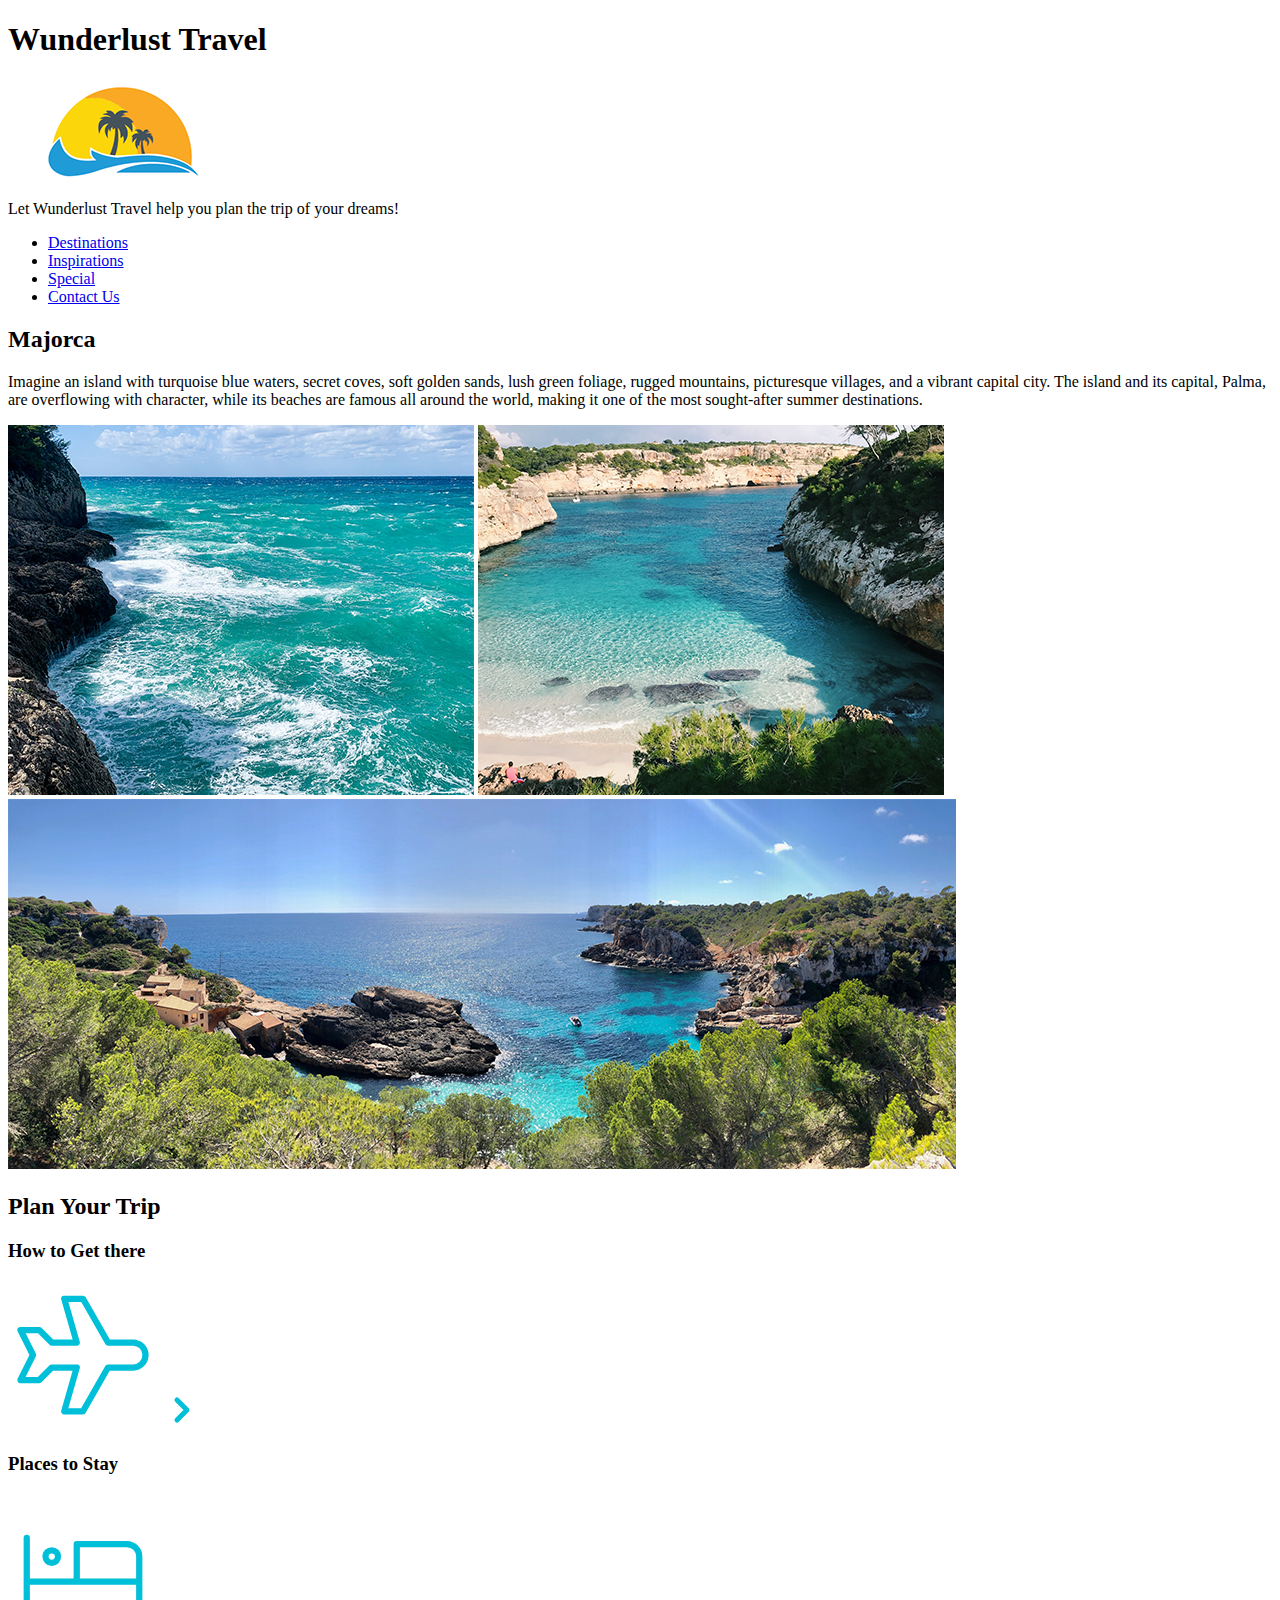
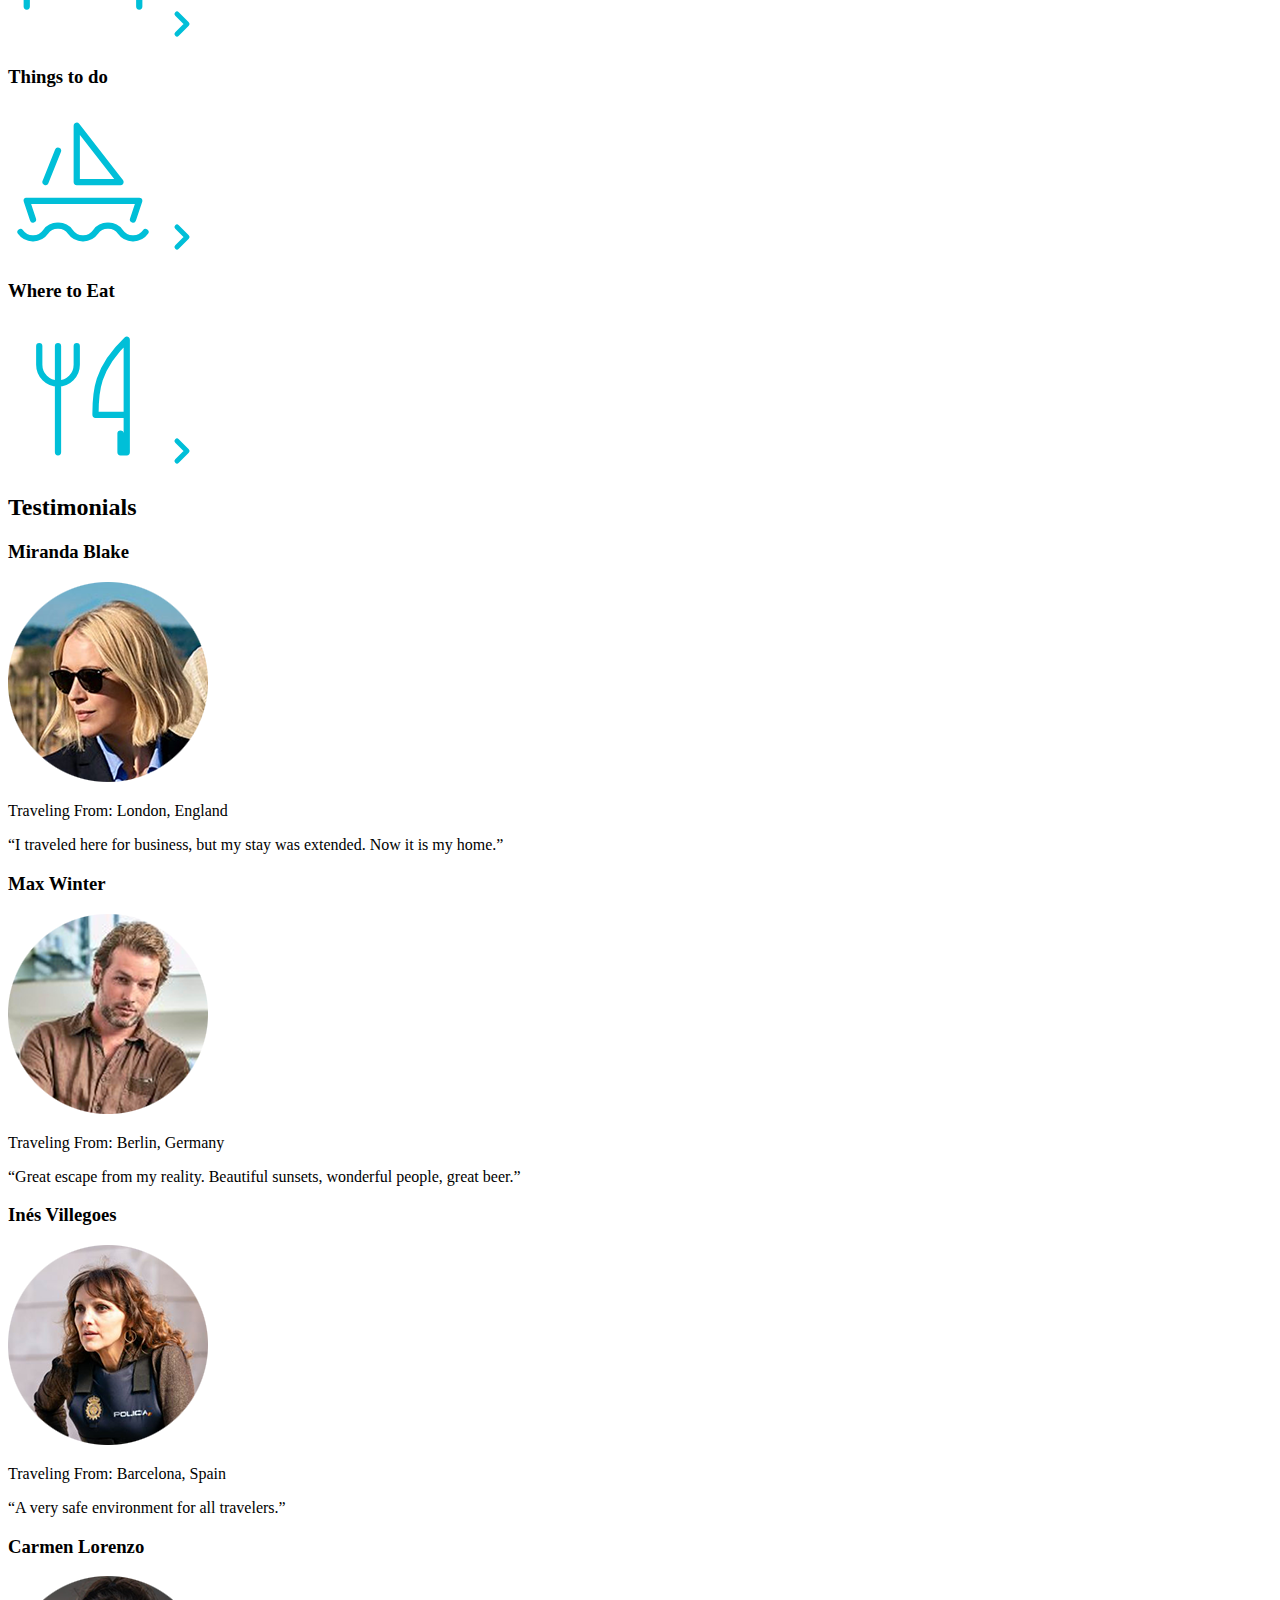
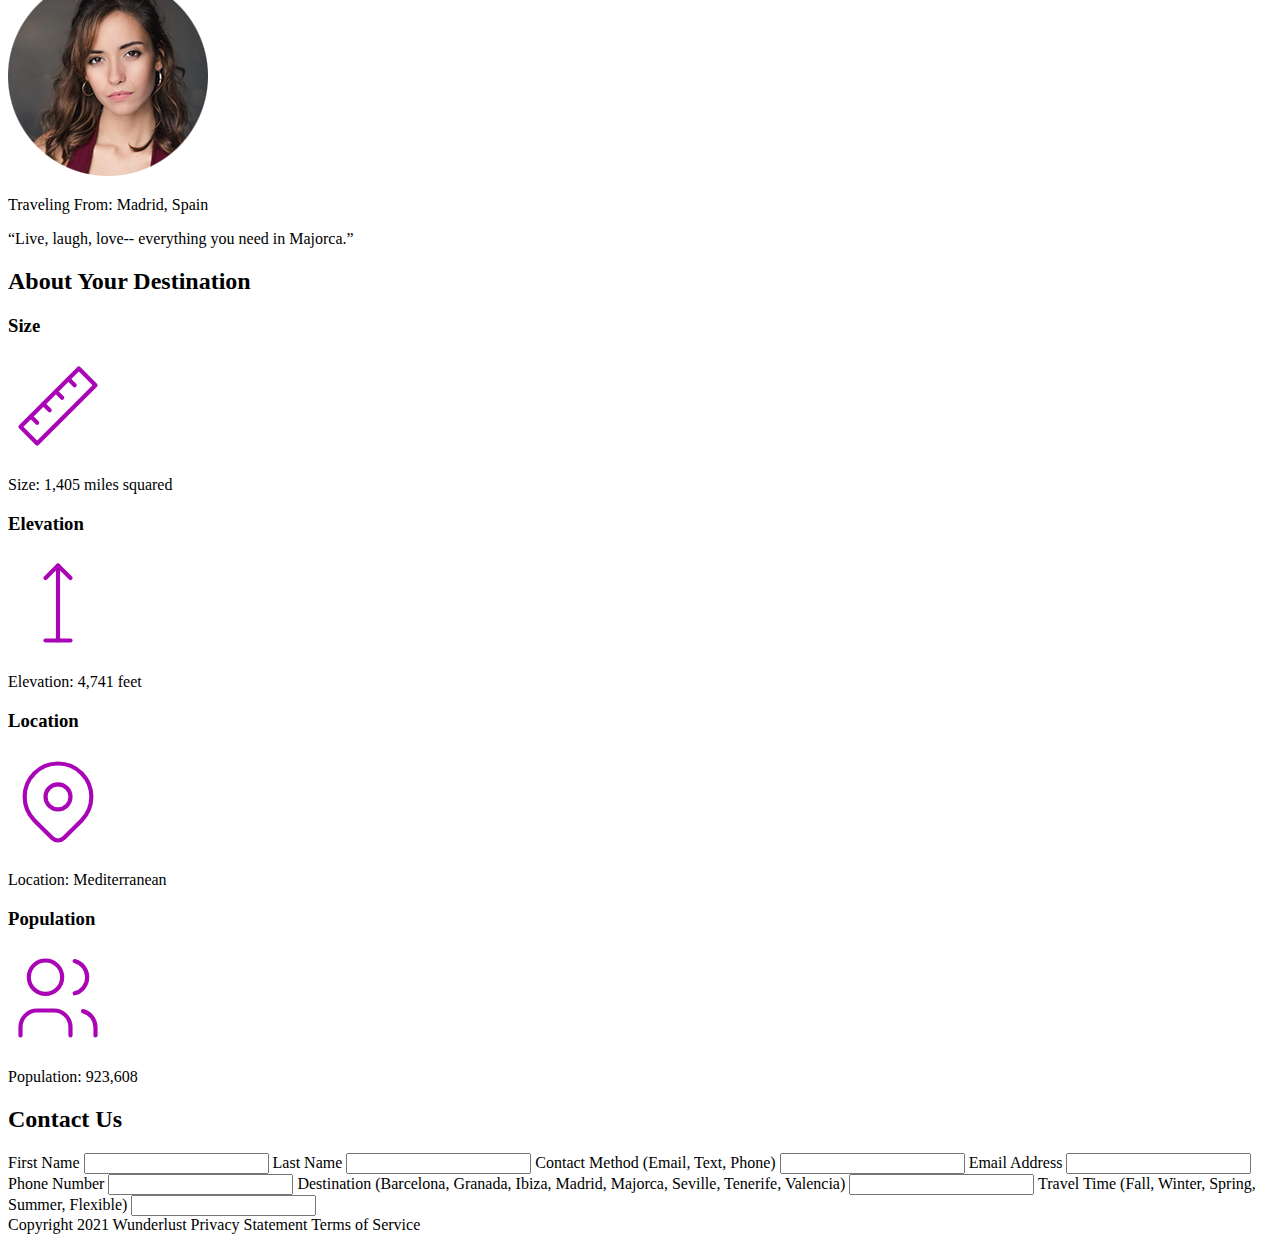
<file: index.html>
<!DOCTYPE html>
<html lang="en">
<head>
    <meta charset="UTF-8">
    <meta name="viewport" content="width=device-width, initial-scale=1.0">
    <title>Wunderlust Travel</title>
</head>
<body>
     <header>      
        <h1>Wunderlust Travel</h1>
        <img src="logo.png" alt="Wunderlust Travel Logo">
        <p>Let Wunderlust Travel help you plan the trip of your dreams!</p>
 
    
        <nav>
            <ul>
                <li><a href="#destinations">Destinations</a></li>
                <li><a href="#inspirations">Inspirations</a></li>
                <li><a href="#special">Special</a></li>
                <li><a href="#contact">Contact Us</a></li>
            </ul>
        </nav>
        </header>
    <main>
            <article>
                <h2>Majorca</h2>
                <p>
                    Imagine an island with turquoise blue waters, secret coves, soft golden sands, lush green foliage, rugged mountains, picturesque villages, and a vibrant capital city.
                    The island and its capital, Palma, are overflowing with character, while its beaches are famous all around the world, making it one of the most sought-after summer destinations.
                </p>
                <img src="majorca-waves.png" alt="Majorca Waves">
                <img src="majorca-beach.png" alt="Majorca Beach">
                <img src="majorca-cove.png" alt="Majorca Cove">
            </article>
        
            <section>
                <h2>Plan Your Trip</h2>
                <article>
                    <h3>How to Get there</h3>
                    <svg xmlns="http://www.w3.org/2000/svg" class="icon icon-tabler icon-tabler-plane" width="150" height="150" viewBox="0 0 24 24" stroke-width="1" stroke="#00bfd8" fill="none" stroke-linecap="round" stroke-linejoin="round">
                        <path stroke="none" d="M0 0h24v24H0z" fill="none"/>
                        <path d="M16 10h4a2 2 0 0 1 0 4h-4l-4 7h-3l2 -7h-4l-2 2h-3l2 -4l-2 -4h3l2 2h4l-2 -7h3z" />
                    </svg>
                    <a href="#" title="Search for flights">
                        <svg xmlns="http://www.w3.org/2000/svg" class="icon icon-tabler icon-tabler-chevron-right" width="40" height="40" viewBox="0 0 24 24" stroke-width="3" stroke="#00bfd8" fill="none" stroke-linecap="round" stroke-linejoin="round">
                            <path stroke="none" d="M0 0h24v24H0z" fill="none"/>
                            <polyline points="9 6 15 12 9 18" />
                        </svg>
                    </a>
                </article>
        
                <article>
                    <h3>Places to Stay</h3>
                    <svg xmlns="http://www.w3.org/2000/svg" class="icon icon-tabler icon-tabler-bed" width="150" height="150" viewBox="0 0 24 24" stroke-width="1" stroke="#00bfd8" fill="none" stroke-linecap="round" stroke-linejoin="round">
                        <path stroke="none" d="M0 0h24v24H0z" fill="none"/>
                        <path d="M3 7v11m0 -4h18m0 4v-8a2 2 0 0 0 -2 -2h-8v6" />
                        <circle cx="7" cy="10" r="1" />
                    </svg>
                    <a href="#" title="Search for Hotels">
                        <svg xmlns="http://www.w3.org/2000/svg" class="icon icon-tabler icon-tabler-chevron-right" width="40" height="40" viewBox="0 0 24 24" stroke-width="3" stroke="#00bfd8" fill="none" stroke-linecap="round" stroke-linejoin="round">
                            <path stroke="none" d="M0 0h24v24H0z" fill="none"/>
                            <polyline points="9 6 15 12 9 18" />
                        </svg>
                    </a>
                </article>
        
                <article>
                    <h3>Things to do</h3>
                    <svg xmlns="http://www.w3.org/2000/svg" class="icon icon-tabler icon-tabler-sailboat" width="150" height="150" viewBox="0 0 24 24" stroke-width="1" stroke="#00bfd8" fill="none" stroke-linecap="round" stroke-linejoin="round">
                        <path stroke="none" d="M0 0h24v24H0z" fill="none"/>
                        <path d="M2 20a2.4 2.4 0 0 0 2 1a2.4 2.4 0 0 0 2 -1a2.4 2.4 0 0 1 2 -1a2.4 2.4 0 0 1 2 1a2.4 2.4 0 0 0 2 1a2.4 2.4 0 0 0 2 -1a2.4 2.4 0 0 1 2 -1a2.4 2.4 0 0 1 2 1a2.4 2.4 0 0 0 2 1a2.4 2.4 0 0 0 2 -1" />
                        <path d="M4 18l-1 -3h18l-1 3" />
                        <path d="M11 12h7l-7 -9v9" />
                        <line x1="8" y1="7" x2="6" y2="12" />
                    </svg>
                    <a href="#" title="Search for Activities">
                        <svg xmlns="http://www.w3.org/2000/svg" class="icon icon-tabler icon-tabler-chevron-right" width="40" height="40" viewBox="0 0 24 24" stroke-width="3" stroke="#00bfd8" fill="none" stroke-linecap="round" stroke-linejoin="round">
                            <path stroke="none" d="M0 0h24v24H0z" fill="none"/>
                            <polyline points="9 6 15 12 9 18" />
                        </svg>
                    </a>
                </article>
        
                <article>
                    <h3>Where to Eat</h3>
                    <svg xmlns="http://www.w3.org/2000/svg" class="icon icon-tabler icon-tabler-tools-kitchen-2" width="150" height="150" viewBox="0 0 24 24" stroke-width="1" stroke="#00bfd8" fill="none" stroke-linecap="round" stroke-linejoin="round">
                        <path stroke="none" d="M0 0h24v24H0z" fill="none"/>
                        <path d="M19 3v12h-5c-.023 -3.681 .184 -7.406 5 -12zm0 12v6h-1v-3m-10 -14v17m-3 -17v3a3 3 0 1 0 6 0v-3" />
                    </svg>
                    <a href="#" title="Search for Restaurants">
                        <svg xmlns="http://www.w3.org/2000/svg" class="icon icon-tabler icon-tabler-chevron-right" width="40" height="40" viewBox="0 0 24 24" stroke-width="3" stroke="#00bfd8" fill="none" stroke-linecap="round" stroke-linejoin="round">
                            <path stroke="none" d="M0 0h24v24H0z" fill="none"/>
                            <polyline points="9 6 15 12 9 18" />
                        </svg>
                    </a>
                </article>
            </section>
        
            <section>
                <h2>Testimonials</h2>
        
                <article>
                    <h3>Miranda Blake</h3>
                    <img src="miranda-blake.png" alt="Miranda Blake">
                    <p>Traveling From: London, England</p>
                    <p>“I traveled here for business, but my stay was extended. Now it is my home.”</p>
                </article>
        
                <article>
                    <h3>Max Winter</h3>
                    <img src="max-winter.png" alt="Max Winter">
                    <p>Traveling From: Berlin, Germany</p>
                    <p>“Great escape from my reality. Beautiful sunsets, wonderful people, great beer.”</p>
                </article>
        
                <article>
                    <h3>Inés Villegoes</h3>
                    <img src="ines-villegoes.png" alt="Inés Villegoes">
                    <p>Traveling From: Barcelona, Spain</p>
                    <p>“A very safe environment for all travelers.”</p>
                </article>
        
                <article>
                    <h3>Carmen Lorenzo</h3>
                    <img src="carmen-lorenzo.png" alt="Carmen Lorenzo">
                    <p>Traveling From: Madrid, Spain</p>
                    <p>“Live, laugh, love-- everything you need in Majorca.”</p>
                </article>
            </section>
        
            <section>
                <h2>About Your Destination</h2>
        
                <article>
                    <h3>Size</h3>
                    <svg xmlns="http://www.w3.org/2000/svg" class="icon icon-tabler icon-tabler-ruler-2" width="100" height="100" viewBox="0 0 24 24" stroke-width="1" stroke="#a905b6" fill="none" stroke-linecap="round" stroke-linejoin="round">
                        <path stroke="none" d="M0 0h24v24H0z" fill="none"/>
                        <path d="M17 3l4 4l-14 14l-4 -4z" />
                        <path d="M16 7l-1.5 -1.5" />
                        <path d="M13 10l-1.5 -1.5" />
                        <path d="M10 13l-1.5 -1.5" />
                        <path d="M7 16l-1.5 -1.5" />
                    </svg>
                    <p>Size: 1,405 miles squared</p>
                </article>
        
                <article>
                    <h3>Elevation</h3>
                    <svg xmlns="http://www.w3.org/2000/svg" class="icon icon-tabler icon-tabler-arrow-top-bar" width="100" height="100" viewBox="0 0 24 24" stroke-width="1" stroke="#a905b6" fill="none" stroke-linecap="round" stroke-linejoin="round">
                        <path stroke="none" d="M0 0h24v24H0z" fill="none"/>
                        <line x1="12" y1="21" x2="12" y2="3" />
                        <path d="M15 6l-3 -3l-3 3" />
                        <line x1="9" y1="21" x2="15" y2="21" />
                    </svg>
                    <p>Elevation: 4,741 feet</p>
                </article>
        
                <article>
                    <h3>Location</h3>
                    <svg xmlns="http://www.w3.org/2000/svg" class="icon icon-tabler icon-tabler-map-pin" width="100" height="100" viewBox="0 0 24 24" stroke-width="1" stroke="#a905b6" fill="none" stroke-linecap="round" stroke-linejoin="round">
                        <path stroke="none" d="M0 0h24v24H0z" fill="none"/>
                        <circle cx="12" cy="11" r="3" />
                        <path d="M17.657 16.657l-4.243 4.243a2 2 0 0 1 -2.827 0l-4.244 -4.243a8 8 0 1 1 11.314 0z" />
                    </svg>
                    <p>Location: Mediterranean</p>
                </article>
        
                <article>
                    <h3>Population</h3>
                    <svg xmlns="http://www.w3.org/2000/svg" class="icon icon-tabler icon-tabler-users" width="100" height="100" viewBox="0 0 24 24" stroke-width="1" stroke="#a905b6" fill="none" stroke-linecap="round" stroke-linejoin="round">
                        <path stroke="none" d="M0 0h24v24H0z" fill="none"/>
                        <circle cx="9" cy="7" r="4" />
                        <path d="M3 21v-2a4 4 0 0 1 4 -4h4a4 4 0 0 1 4 4v2" />
                        <path d="M16 3.13a4 4 0 0 1 0 7.75" />
                        <path d="M21 21v-2a4 4 0 0 0 -3 -3.85" />
                    </svg>
                    <p>Population: 923,608</p>
                </article>
            </section>
        
            <section>
                <h2>Contact Us</h2>
        
                <form>
                    <label for="firstName">First Name</label>
                    <input type="text" id="firstName" name="firstName">
        
                    <label for="lastName">Last Name</label>
                    <input type="text" id="lastName" name="lastName">
        
                    <label for="contactMethod">Contact Method (Email, Text, Phone)</label>
                    <input type="text" id="contactMethod" name="contactMethod">
        
                    <label for="emailAddress">Email Address</label>
                    <input type="email" id="emailAddress" name="emailAddress">
        
                    <label for="phoneNumber">Phone Number</label>
                    <input type="tel" id="phoneNumber" name="phoneNumber">
        
                    <label for="destination">Destination (Barcelona, Granada, Ibiza, Madrid, Majorca, Seville, Tenerife, Valencia)</label>
                    <input type="text" id="destination" name="destination">
        
                    <label for="travelTime">Travel Time (Fall, Winter, Spring, Summer, Flexible)</label>
                    <input type="text" id="travelTime" name="travelTime">
                </form>
            </section>
        

        

    </main>
    <footer>
        Copyright 2021 Wunderlust
        Privacy Statement
        Terms of Service
    </footer>
</body>
</html>
</file>
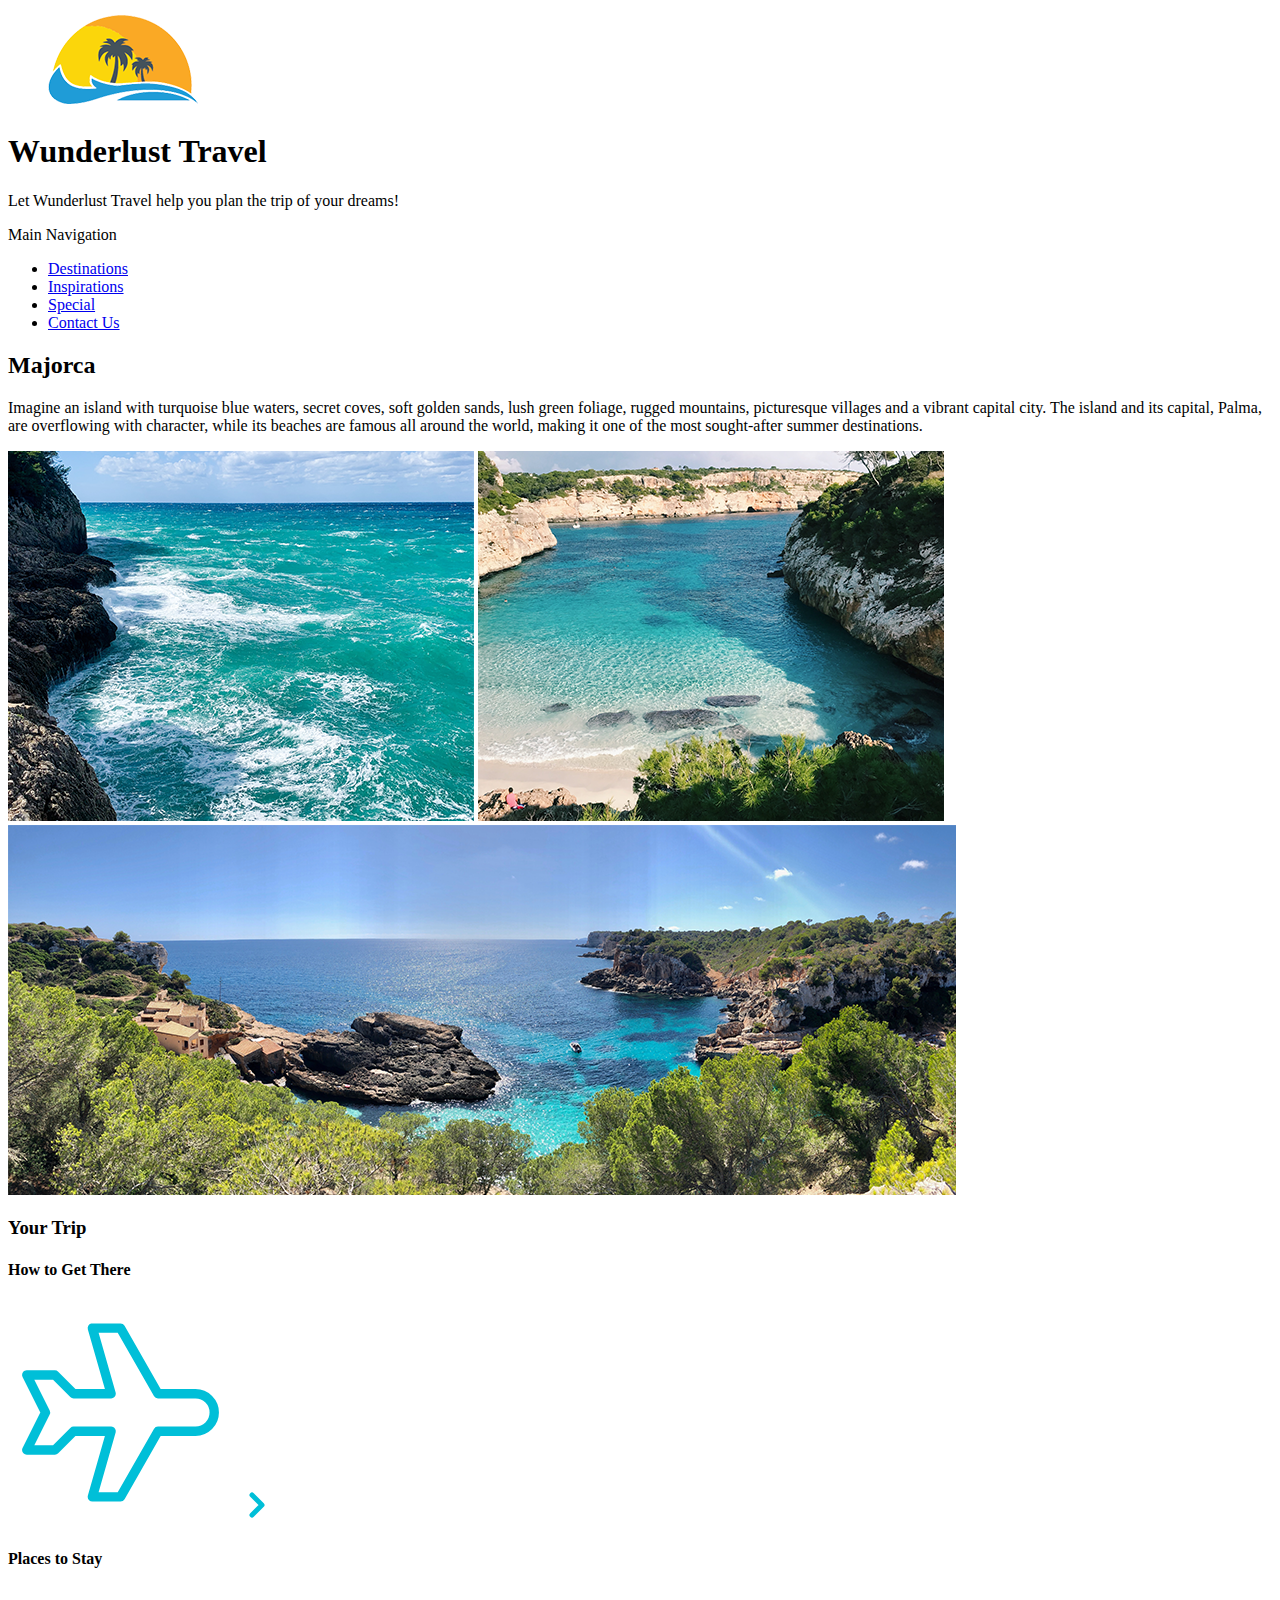
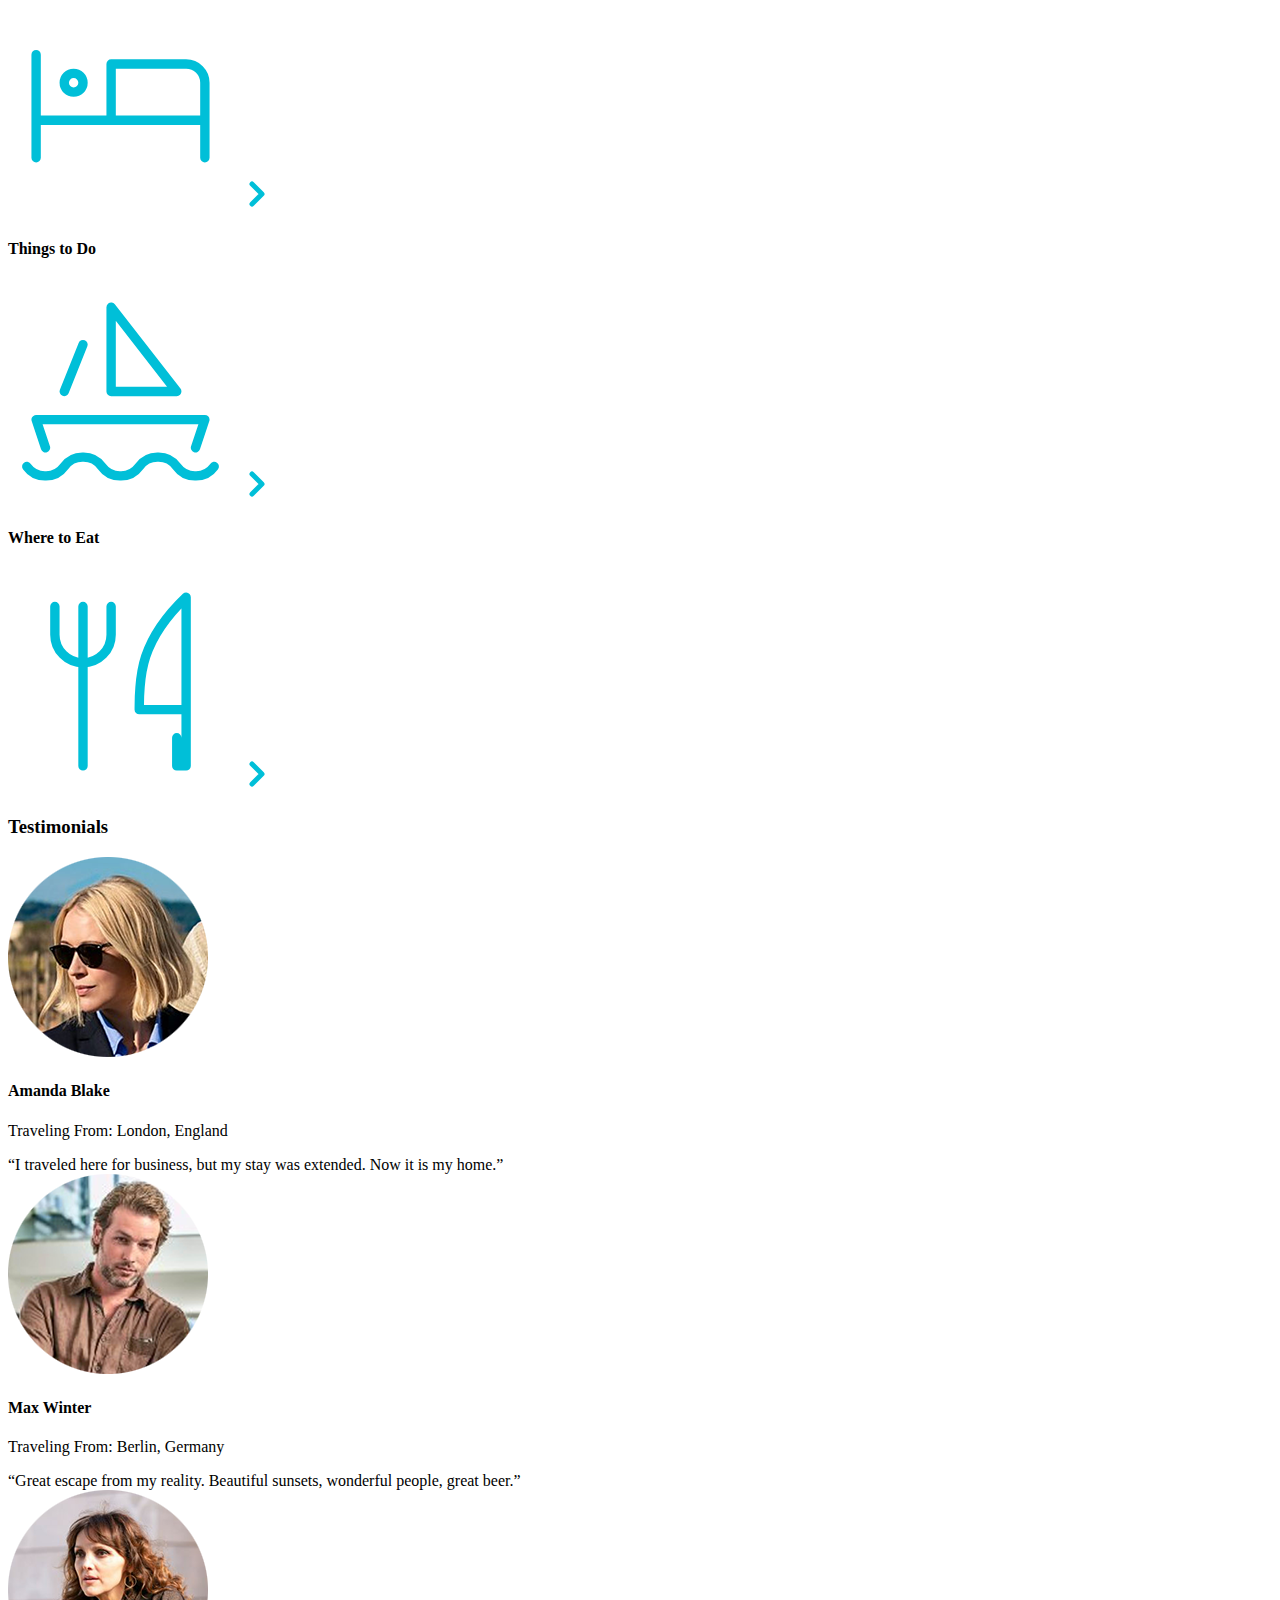
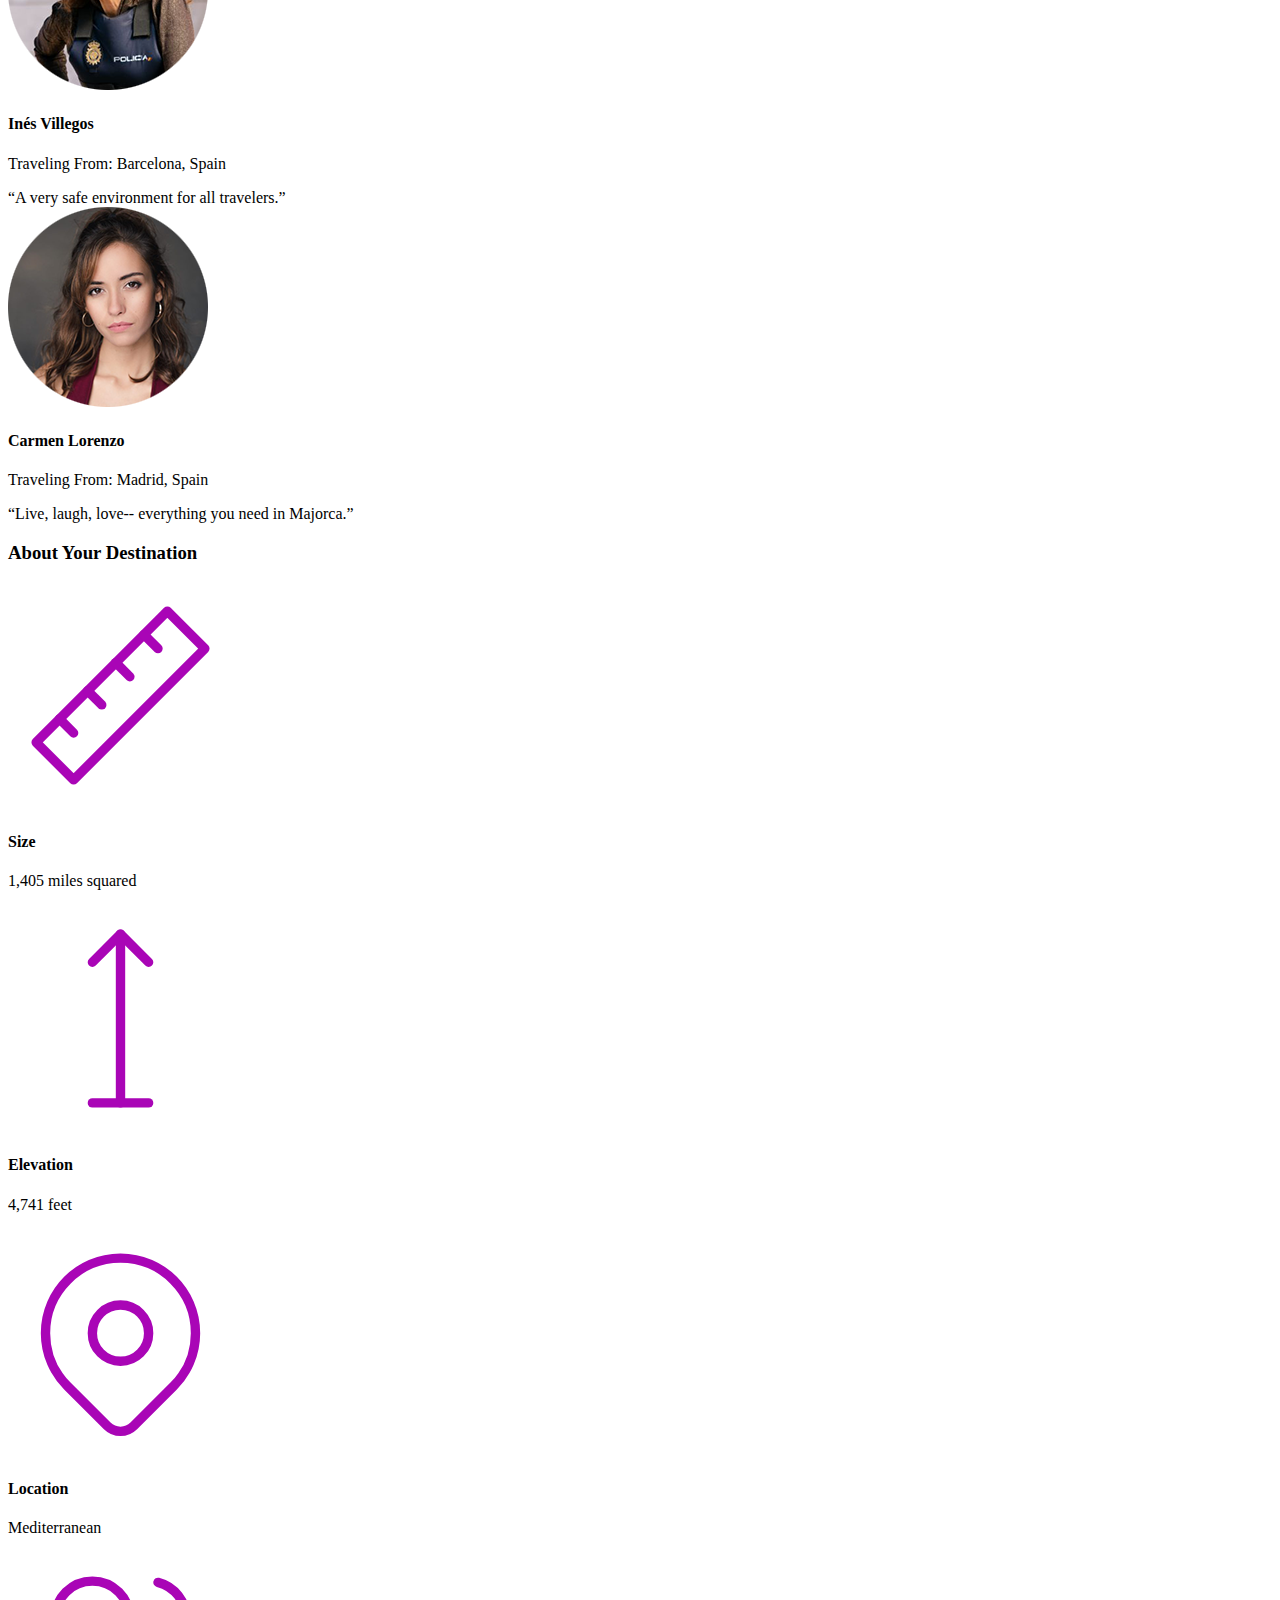
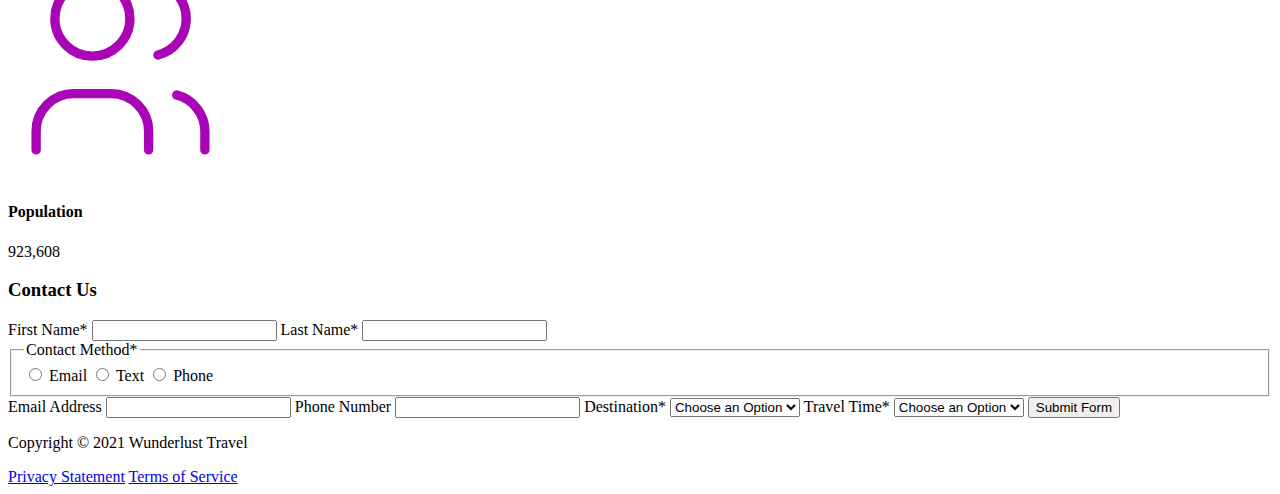
<file: majorca.html>
<!DOCTYPE html>
<html lang="en">


    <head>
<!--         Add all required tags in the head here - meta tags for SEO, responsiveness, and with info about the page, etc., in addition to tags to create a card on Twitter with a large image and open graph tags to allow for sharing on other social media sites -->
        <meta charset="UTF-8">
        <meta name="viewport" content="width=device-width, initial-scale=1.0">
        <meta name="author" content="Anthony Acedo">
        <meta name="description" content="Imagine an island with turquoise blue waters, secret coves, soft golden sands, lush green foliage, rugged mountains, picturesque villages and a vibrant capital city. The island and its capital, Palma, are overflowing with character, while its beaches are famous all around the world, making it one of the most sought-after summer destinations.">  
        <title>Wunderlust Travel: Plan the trip of your dreams!</title>
         
        <meta property="og:title" content="Wunderlust Travel">
        <meta property="og:url" content="file:///C:/Users/antho/OneDrive/Documents/GIT515/1.1-1.3%20Assignment/wunderlust/majorca.html">
        <meta property="og:type" content="website">
        <meta property="og:image" content="images/logo.png">

        <meta name="twitter:card" content="summary_large_image">
        <meta name="twitter:title" content="Wunderlust Travel"> 
        <meta name="twitter:url" content="file:///C:/Users/antho/OneDrive/Documents/GIT515/1.1-1.3%20Assignment/wunderlust/majorca.html"> 
        <meta name="twitter:site" content="@Twitter_username"> 
        <meta name="twitter:description" content="Picture turquoise waters, golden sands, lush foliage, rugged mountains, quaint villages, and vibrant Palma. Famous beaches, sought-after summer getaway."> 
        <meta name="twitter:image" content="images/logo.png">
    </head>
    <body>
<!--         Reveiew the document and add the proper tags to all of the headings  throughout. Use the outline feature in the validator to ensure that these have been added correctly. See the image of the correct outline as a reference if you have questions 

Also review the alt text on all of the images to ensure that it is descriptive and appropriate-->
        <header>
            <img src="images/logo.png" alt="The Wunderlust logo shows blue waves and the outline of two palm trees against an orange sun">
            <h1>Wunderlust Travel</h1>
            <p>Let Wunderlust Travel help you plan the trip of your dreams!</p>
            <nav>
                Main Navigation
                <ul>
                    <li><a href="#">Destinations</a></li>
                    <li><a href="#">Inspirations</a></li>
                    <li><a href="#">Special</a></li>
                    <li><a href="#">Contact Us</a></li>
                </ul>
            </nav>
        </header>
        <main>
            <article>  
                <h2>Majorca</h2>
                <p>Imagine an island with turquoise blue waters, secret coves, soft golden sands, lush green foliage, rugged mountains, picturesque villages and a vibrant capital city. The island and its capital, Palma, are overflowing with character, while its beaches are famous all around the world, making it one of the most sought-after summer destinations.</p>
                <img src="images/majorca-waves.png" alt="Turquoise blue waters with white wave caps crashing against a rock cliff">
                <img src="images/majorca-beach.png" alt="Crystal blue water uponn the beach with white sands and lushes green hills">
                <img src="images/majorca-cove.png" alt="Deep blue water leading to the horizon with the island and trees in the foreground">
                <section>
                    <h3>Your Trip</h3>
                    <section>
                        <h4>How to Get There</h4>
                        <svg xmlns="http://www.w3.org/2000/svg" class="icon icon-tabler icon-tabler-plane" width="225" height="225" viewBox="0 0 24 24" stroke-width="1" stroke="#00bfd8" fill="none" stroke-linecap="round" stroke-linejoin="round"> <path stroke="none" d="M0 0h24v24H0z" fill="none"/> <path d="M16 10h4a2 2 0 0 1 0 4h-4l-4 7h-3l2 -7h-4l-2 2h-3l2 -4l-2 -4h3l2 2h4l-2 -7h3z" /></svg>
                        <a href="#" title="Search for flights">
                            <svg xmlns="http://www.w3.org/2000/svg" class="icon icon-tabler icon-tabler-chevron-right" width="40" height="40" viewBox="0 0 24 24" stroke-width="3" stroke="#00bfd8" fill="none" stroke-linecap="round" stroke-linejoin="round"><path stroke="none" d="M0 0h24v24H0z" fill="none"/><polyline points="9 6 15 12 9 18" /></svg>
                        </a>
                    </section>      
                    <section>
                        <h4>Places to Stay</h4>
                        <svg xmlns="http://www.w3.org/2000/svg" class="icon icon-tabler icon-tabler-bed" width="225" height="225" viewBox="0 0 24 24" stroke-width="1" stroke="#00bfd8" fill="none" stroke-linecap="round" stroke-linejoin="round"><path stroke="none" d="M0 0h24v24H0z" fill="none"/><path d="M3 7v11m0 -4h18m0 4v-8a2 2 0 0 0 -2 -2h-8v6" /><circle cx="7" cy="10" r="1" /></svg>
                        <a href="#" title="Search for hotels">
                            <svg xmlns="http://www.w3.org/2000/svg" class="icon icon-tabler icon-tabler-chevron-right" width="40" height="40" viewBox="0 0 24 24" stroke-width="3" stroke="#00bfd8" fill="none" stroke-linecap="round" stroke-linejoin="round"><path stroke="none" d="M0 0h24v24H0z" fill="none"/><polyline points="9 6 15 12 9 18" /></svg> 
                        </a>
                    </section>
                    <section>
                        <h4>Things to Do</h4>
                        <svg xmlns="http://www.w3.org/2000/svg" class="icon icon-tabler icon-tabler-sailboat" width="225" height="225" viewBox="0 0 24 24" stroke-width="1" stroke="#00bfd8" fill="none" stroke-linecap="round" stroke-linejoin="round"><path stroke="none" d="M0 0h24v24H0z" fill="none"/><path d="M2 20a2.4 2.4 0 0 0 2 1a2.4 2.4 0 0 0 2 -1a2.4 2.4 0 0 1 2 -1a2.4 2.4 0 0 1 2 1a2.4 2.4 0 0 0 2 1a2.4 2.4 0 0 0 2 -1a2.4 2.4 0 0 1 2 -1a2.4 2.4 0 0 1 2 1a2.4 2.4 0 0 0 2 1a2.4 2.4 0 0 0 2 -1" /><path d="M4 18l-1 -3h18l-1 3" /><path d="M11 12h7l-7 -9v9" /><line x1="8" y1="7" x2="6" y2="12" /></svg>
                        <a href="#" title="Search for Activities">
                            <svg xmlns="http://www.w3.org/2000/svg" class="icon icon-tabler icon-tabler-chevron-right" width="40" height="40" viewBox="0 0 24 24" stroke-width="3" stroke="#00bfd8" fill="none" stroke-linecap="round" stroke-linejoin="round"><path stroke="none" d="M0 0h24v24H0z" fill="none"/><polyline points="9 6 15 12 9 18" /></svg> 
                        </a>                     
                    </section>    
                    <section>
                        <h4>Where to Eat</h4>
                        <svg xmlns="http://www.w3.org/2000/svg" class="icon icon-tabler icon-tabler-tools-kitchen-2" width="225" height="225" viewBox="0 0 24 24" stroke-width="1" stroke="#00bfd8" fill="none" stroke-linecap="round" stroke-linejoin="round"><path stroke="none" d="M0 0h24v24H0z" fill="none"/><path d="M19 3v12h-5c-.023 -3.681 .184 -7.406 5 -12zm0 12v6h-1v-3m-10 -14v17m-3 -17v3a3 3 0 1 0 6 0v-3" /></svg>
                        <a href="#" title="Search for Restaurants">
                            <svg xmlns="http://www.w3.org/2000/svg" class="icon icon-tabler icon-tabler-chevron-right" width="40" height="40" viewBox="0 0 24 24" stroke-width="3" stroke="#00bfd8" fill="none" stroke-linecap="round" stroke-linejoin="round"><path stroke="none" d="M0 0h24v24H0z" fill="none"/><polyline points="9 6 15 12 9 18" /></svg>                          
                        </a>
                    </section>   
                </section>
                <section>
                    <h3>Testimonials</h3>
                    <section>
                        <img src="images/miranda-blake.png" alt="Miranda Blake has a blonde bob and is wearing dark sunglasses">
                        <h4>Amanda Blake</h4>
                        <p>Traveling From: London, England</p>
                        <q>I traveled here for business, but my stay was extended. Now it is my home.</q>
                    </section>
                    <section>
                        <img src="images/max-winter.png" alt="Max Winter is a man that has short blonde hair with scruffy facial hair">
                        <h4>Max Winter</h4>
                        <p>Traveling From: Berlin, Germany</p>
                        <q>Great escape from my reality. Beautiful sunsets, wonderful people, great beer.</q>
                    </section>
                    <section>
                        <img src="images/ines-villegoes.png" alt="ines-villegoes is a woman wearinf a polive vest abd long brown hair">
                        <h4>Inés Villegos</h4>
                        <p>Traveling From: Barcelona, Spain</p>
                        <q>A very safe environment for all travelers.</q>
                    </section>
                    <section>
                        <img src="images/carmen-lorenzo.png" alt="Carmen Lorenzo has long, dark brown hair and is wearing gold hoop earrings">
                        <h4>Carmen Lorenzo</h4>
                        <p>Traveling From: Madrid, Spain</p>
                        <q>Live, laugh, love-- everything you need in Majorca.</q>
                    </section>
                </section>
                <section>
                    <h3>About Your Destination</h3>
                    <section>
                        <svg xmlns="http://www.w3.org/2000/svg" class="icon icon-tabler icon-tabler-ruler-2" width="225" height="225" viewBox="0 0 24 24" stroke-width="1" stroke="#a905b6" fill="none" stroke-linecap="round" stroke-linejoin="round"><path stroke="none" d="M0 0h24v24H0z" fill="none"/><path d="M17 3l4 4l-14 14l-4 -4z" /><path d="M16 7l-1.5 -1.5" /><path d="M13 10l-1.5 -1.5" /><path d="M10 13l-1.5 -1.5" /><path d="M7 16l-1.5 -1.5" /></svg>
                        <h4>Size</h4>
                        <p>1,405 miles squared</p>
                    </section>
                    <section>
                        <svg xmlns="http://www.w3.org/2000/svg" class="icon icon-tabler icon-tabler-arrow-top-bar" width="225" height="225" viewBox="0 0 24 24" stroke-width="1" stroke="#a905b6" fill="none" stroke-linecap="round" stroke-linejoin="round"><path stroke="none" d="M0 0h24v24H0z" fill="none"/><line x1="12" y1="21" x2="12" y2="3" /><path d="M15 6l-3 -3l-3 3" /><line x1="9" y1="21" x2="15" y2="21" /></svg>
                        <h4>Elevation</h4>
                        <p>4,741 feet</p>
                    </section>
                    <section>
                        <svg xmlns="http://www.w3.org/2000/svg" class="icon icon-tabler icon-tabler-map-pin" width="225" height="225" viewBox="0 0 24 24" stroke-width="1" stroke="#a905b6" fill="none" stroke-linecap="round" stroke-linejoin="round"><path stroke="none" d="M0 0h24v24H0z" fill="none"/><circle cx="12" cy="11" r="3" /><path d="M17.657 16.657l-4.243 4.243a2 2 0 0 1 -2.827 0l-4.244 -4.243a8 8 0 1 1 11.314 0z" /></svg>
                        <h4>Location</h4>
                        <p>Mediterranean</p>
                    </section>
                    <section>
                        <svg xmlns="http://www.w3.org/2000/svg" class="icon icon-tabler icon-tabler-users" width="225" height="225" viewBox="0 0 24 24" stroke-width="1" stroke="#a905b6" fill="none" stroke-linecap="round" stroke-linejoin="round"><path stroke="none" d="M0 0h24v24H0z" fill="none"/><circle cx="9" cy="7" r="4" /><path d="M3 21v-2a4 4 0 0 1 4 -4h4a4 4 0 0 1 4 4v2" /><path d="M16 3.13a4 4 0 0 1 0 7.75" /><path d="M21 21v-2a4 4 0 0 0 -3 -3.85" /></svg>
                        <h4>Population</h4>
                        <p>923,608</p>
                    </section>
                </section>
                <section>
                    <h3>Contact Us</h3>
                    <form method="post" action="https://wp.zybooks.com/form-viewer.php">
                        <label for="fName">First Name<span>*</span></label>
                        <input type="text" name="fName" id="fName" autocomplete="given-name" required>
                        <label for="lName">Last Name<span>*</span></label>
                        <input type="text" name="lName" id="lName" autocomplete="family-name" required>
                        <fieldset>
                            <legend>Contact Method<span>*</span></legend>
                            <input type="radio" name="contactPref" id="prefEmail" required>
                            <label for="prefEmail">Email</label>
                            <input type="radio" name="contactPref" id="prefText">
                            <label for="prefText">Text</label>
                            <input type="radio" name="contactPref" id="prefPhone">
                            <label for="prefPhone">Phone</label>
                        </fieldset>
                        <label for="email">Email Address</label>
                        <input type="email" name="email" id="email" autocomplete="email">
                        <label for="phone">Phone Number</label>
                        <input type="tel" name="phone" id="phone" autocomplete="tel">
                        <label for="destination">Destination<span>*</span></label>
                        <select name="destination" id="destination" required>
                            <option value="">Choose an Option</option>
                            <option value="barcelona">Barcelona</option>
                            <option value="granada">Granada</option>
                            <option value="ibiza">Ibiza</option>
                            <option value="madrid">Madrid</option>
                            <option value="majora">Majora</option>
                            <option value="seville">Seville</option>
                            <option value="tenerife">Tenerife</option>
                            <option value="valencia">Valencia</option>
                        </select>
                        <label for="travelTime">Travel Time<span>*</span></label>
                        <select name="travelTime" id="travelTime" required>
                            <option value="">Choose an Option</option>
                            <option value="fall">Fall</option>
                            <option value="winter">Winter</option>
                            <option value="spring">Spring</option>
                            <option value="summer">Summer</option>
                            <option value="flexible">Flexible</option>
                        </select>
                        <input type="submit" name="mySubmit" id="mySubmit" value="Submit Form">
                    </form>
                </section>
            </article>
        </main>
        <footer>
            <p>Copyright &copy; 2021 Wunderlust Travel</p>
            <a href="#">Privacy Statement</a>
            <a href="#">Terms of Service</a>
        </footer>
    </body>
</html>
</file>
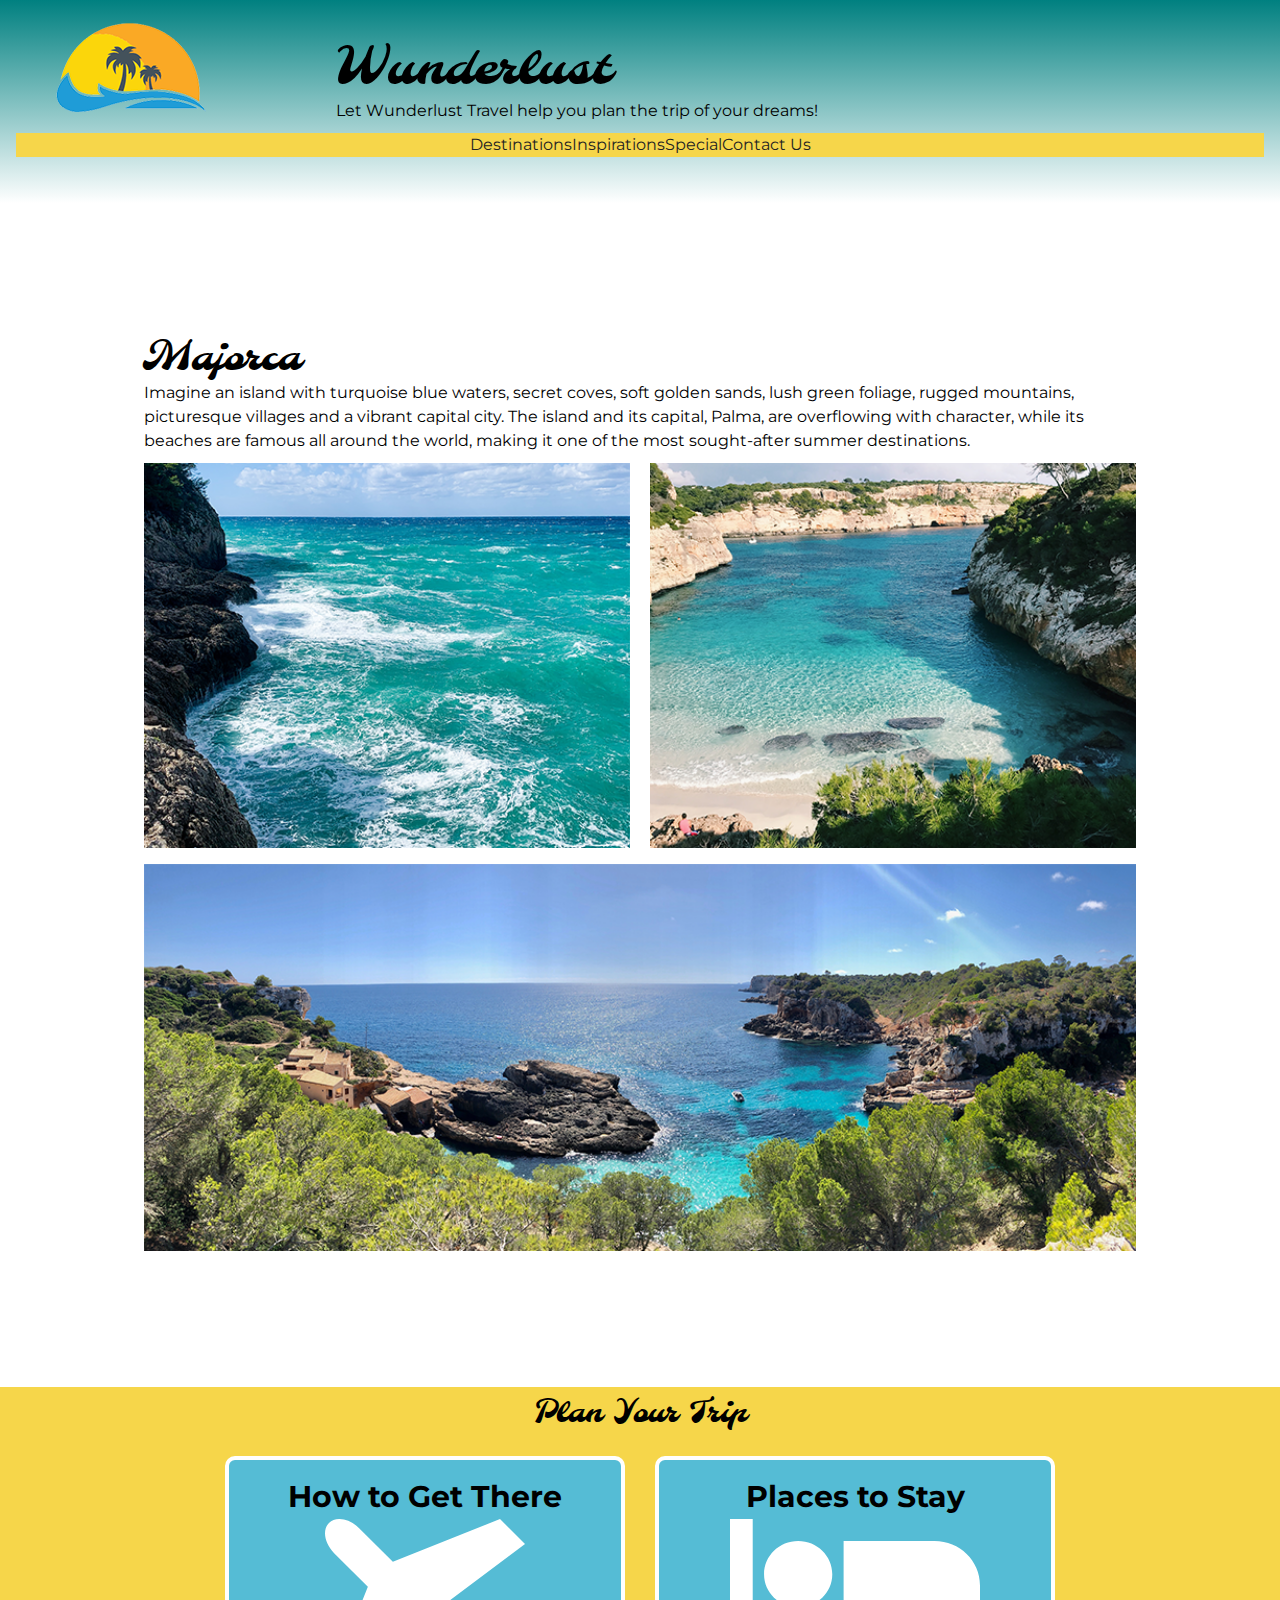
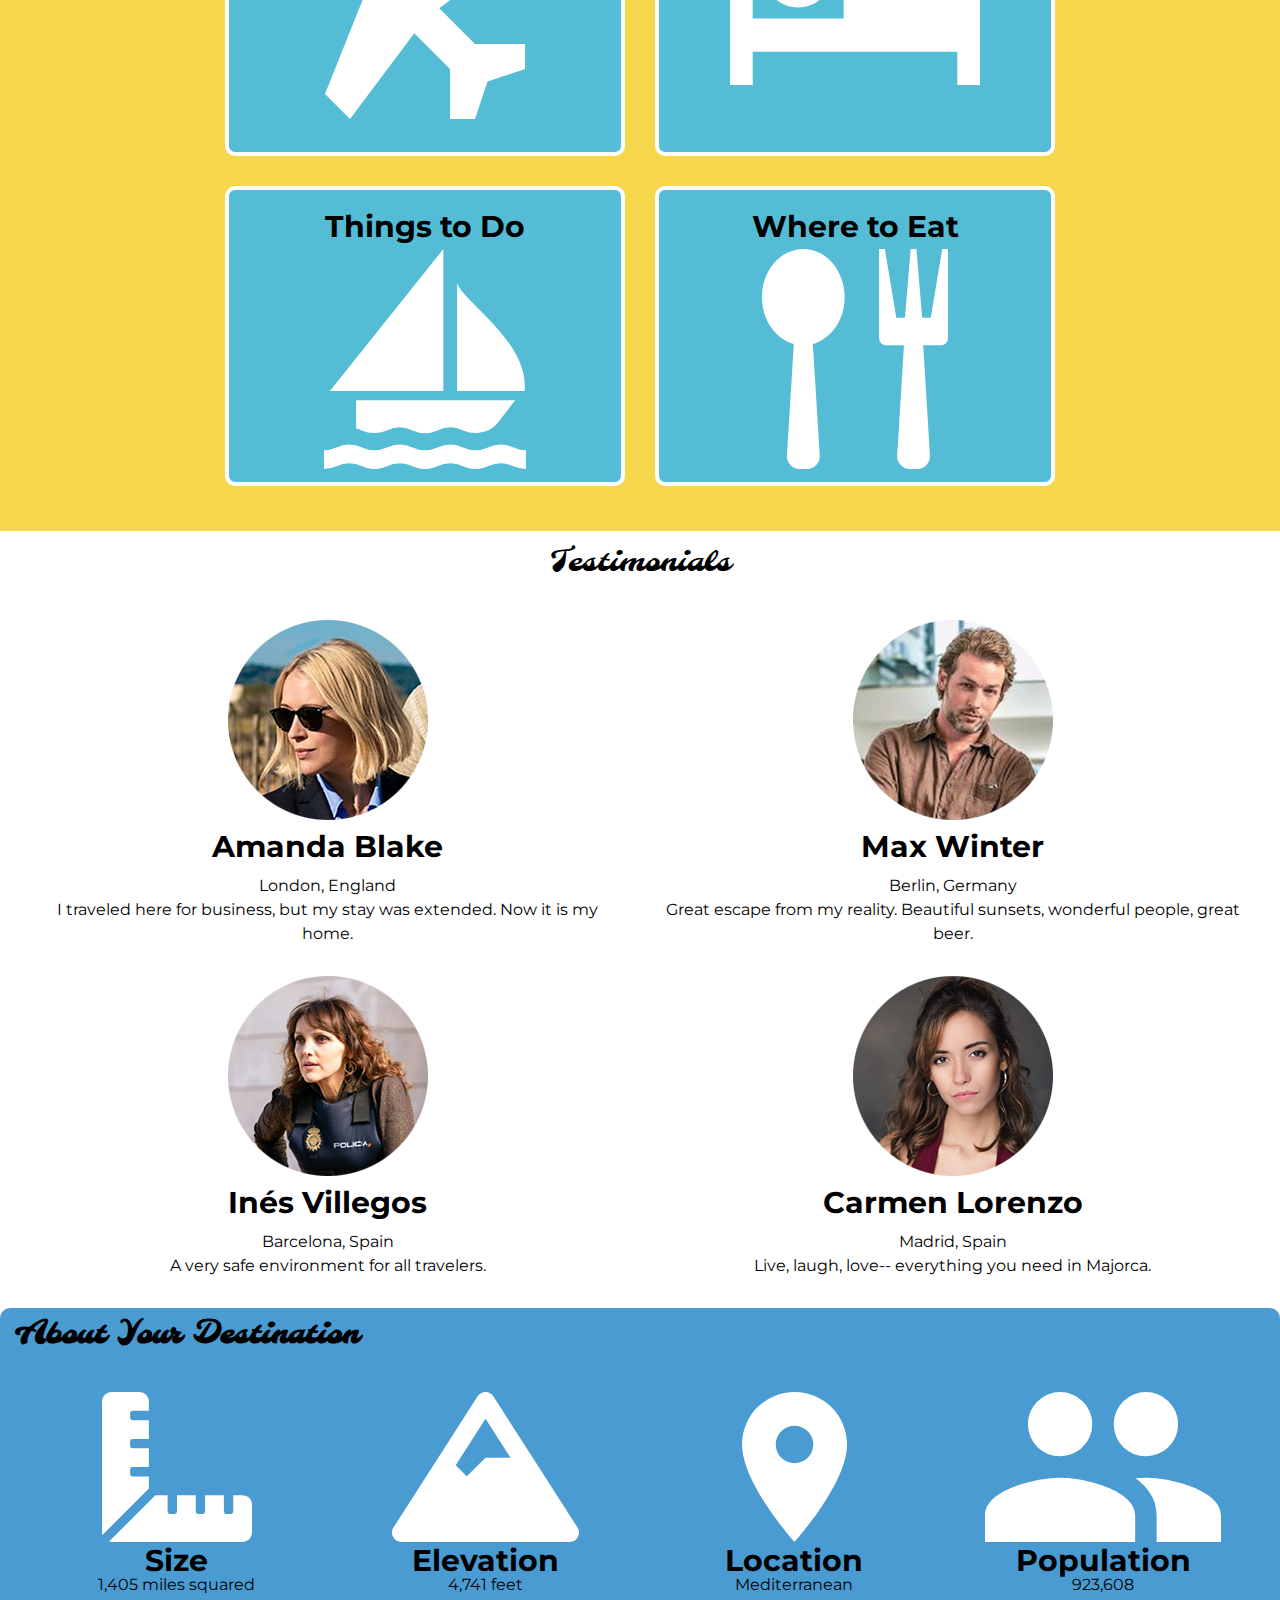
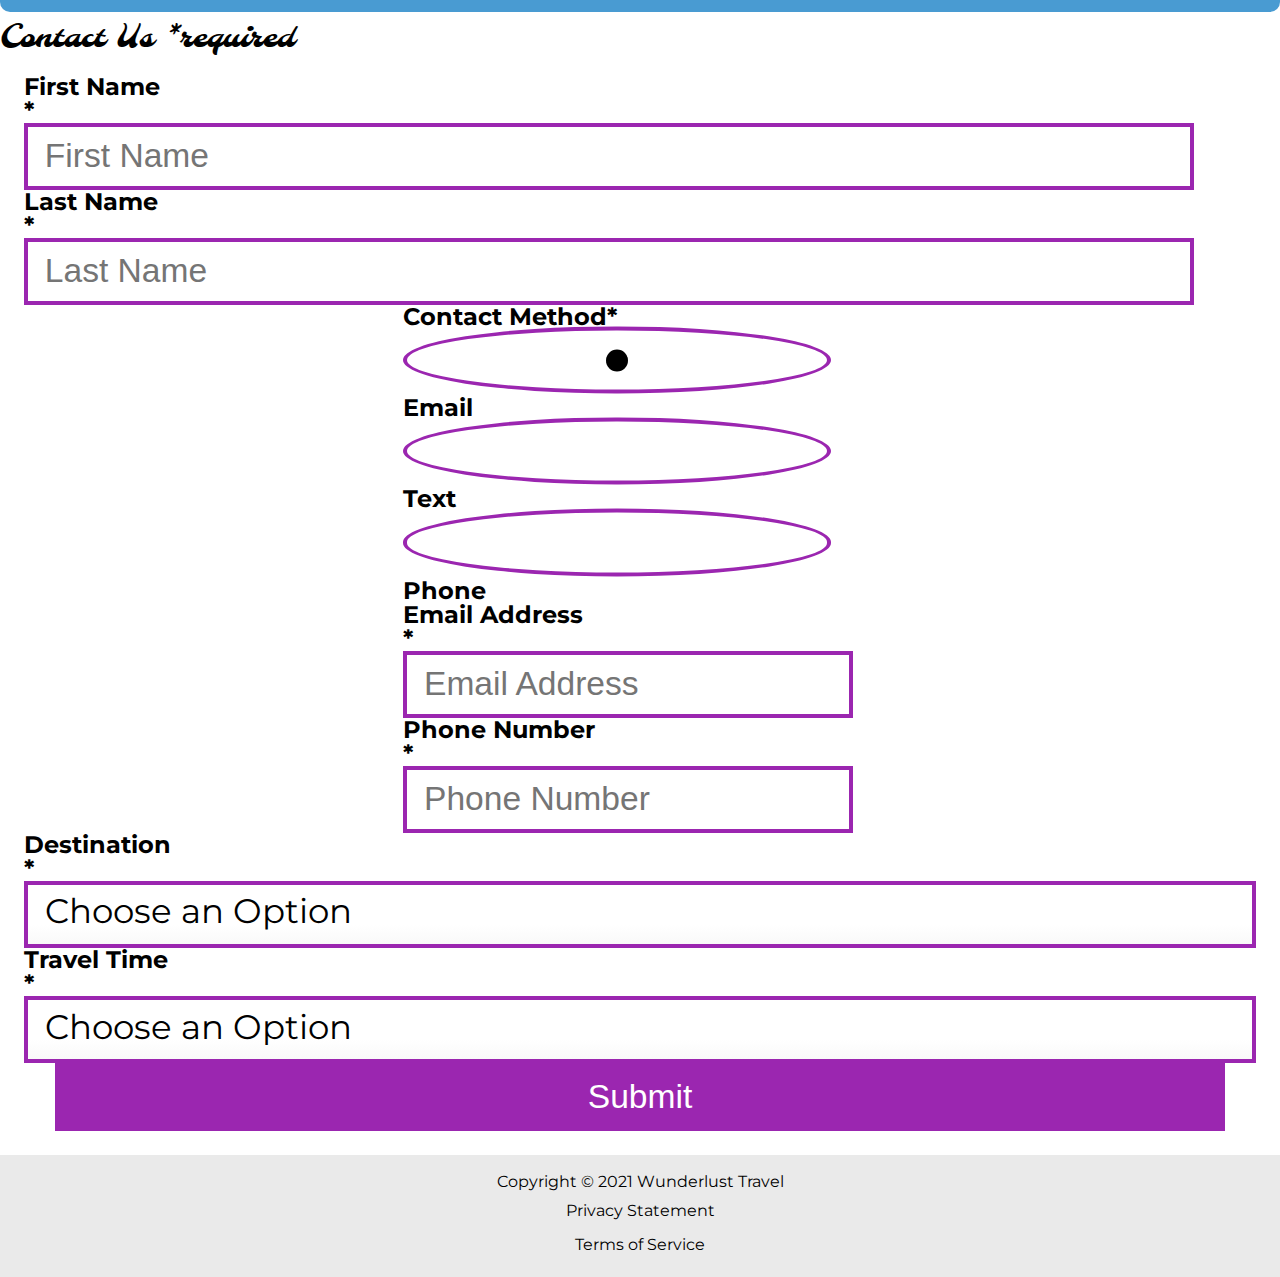
<file: wunderlust-majorca.html>
<!DOCTYPE html>
<html lang="en">
    <head>
        <meta charset="utf-8">
        <meta name="viewport" content="width=device-width, initial-scale=1">
        <meta name="author" content="Jessica Barnett, Christina Carrasquilla">
        <meta name="description" content="Let Wunderlust Travel take you to beautiful Majorca this year! Majorca is a beautiful island and offers beauty and fun to its visitors">
        <meta name="keywords" content="travel, majorca, beach, island, vacation, destination, getaway, restaurants in majorca, entertainment in majorca, testimonials from visitors">
        <title>Wunderlust Travel</title>
        <meta name="robots" content="index,follow">

        <!-- ~~~~~~~~~~ TWITTER CARD TAGS ~~~~~~~~~~ -->
        <meta name="twitter:card" content="summary_large_image">
        <meta name="twitter:site" content="@wunderlusttravel">
        <meta name="twitter:creator" content="@wunderlusttravel">
        <meta name="twitter:title" content="Wunderlust Travel: Majorca">
        <meta name="twitter:description" content="Let Wunderlust Travel take you to beautiful Majorca this year! Majorca is a beautiful island and offers beauty and fun to its visitors">
        <meta name="twitter:image" content="https://wunderlusttravel.com/images/majorca-cove.png">

        <!-- ~~~~~~~~~~ OPEN GRAPH META TAGS ~~~~~~~~~~ -->
        <meta property="og:title" content="See Majorca with Wunderlust Travel">
        <meta property="og:type" content="website">
        <meta property="og:image" content="https://wunderlusttravel.com/images/majorca-cove.png">
        <meta property="og:url" content="https://wunderlusttravel.com/majorca">
        <meta property="og:description" content="Let Wunderlust Travel take you to beautiful Majorca this year! Majorca is a beautiful island and offers beauty and fun to its visitors">
        <!-- ~~~~~~~~~~FAVICON ~~~~~~~~~~ -->
        <link rel="shortcut icon" href="images/favicon.png">

        <!-- ~~~~~~~~~~ GOOGLE FONTS ~~~~~~~~~~ -->
        <link rel="preconnect" href="https://fonts.googleapis.com">
        <link rel="preconnect" href="https://fonts.gstatic.com" crossorigin>
        <link href="https://fonts.googleapis.com/css2?family=Molle:ital@1&family=Montserrat:wght@400;600&display=swap" rel="stylesheet">
        <link href="styles.css" rel="stylesheet">
    </head>
    <body>
        <a id="skip" href="#main-content">Skip to Main Content</a>
        <!-- styling skip links: https://webaim.org/techniques/css/invisiblecontent/ -->
        <header>
            <a href="index.html" id="logo"><img src="images/logo.png" alt="The Wunderlust logo shows blue waves and the outline of two palm trees against an orange sun"></a>
            <h1>Wunderlust</h1>
			<p>Let Wunderlust Travel help you plan the trip of your dreams!</p>			
            <nav>
                <div id="menu-toggle">
                    <!-- responsive menu code from (with changes made to match mockups): https://css-tricks.com/three-css-alternatives-to-javascript-navigation/ -->
                    <h2 class="sr-only">Main Navigation</h2>
                    <!-- hidden but accessible headings from: https://webaim.org/techniques/css/invisiblecontent/ -->
                    <input name="toggle" id="toggle" type="checkbox">
                    <label for="toggle">Menu</label>
                    <ul>
                        <li class="active"><a href="#">Destinations</a></li>
                        <li><a href="#">Inspirations</a></li>
                        <li><a href="#">Special</a></li>
                        <li><a href="#">Contact Us</a></li>
                    </ul>
                </div>
            </nav>
        </header>
        <main id="main-content">
            <article>
                <div id="intro">  
                    <h2>Majorca</h2>
                    <p>Imagine an island with turquoise blue waters, secret coves, soft golden sands, lush green foliage, rugged mountains, picturesque villages and a vibrant capital city. The island and its capital, Palma, are overflowing with character, while its beaches are famous all around the world, making it one of the most sought-after summer destinations.</p>
                    <div id="img-grid">
                        <img src="images/majorca-waves.png" alt="Turquoise blue waters with white wave caps crashing against a rock cliff">
                        <img src="images/majorca-beach.png" alt="A calm cove with turquoise waters calmly lapping at a light sand beach">
                        <picture>
                            <source srcset="images/majorca-cove-small.png"
                                media="(max-width: 500px)">
                            <img src="images/majorca-cove.png" alt="Deep blue water leading to the horizon with the island and trees in the foreground">
                        </picture>
                    </div>
                </div>  
                <section id="plan">
                    <h3>Plan Your Trip</h3>
                    <div>
                        <section>
                            <h4>How to Get There</h4>
                            <a href="#" title="Search for flights">
                                <img src="images/get.svg" alt="airplane icon">
                            </a>
                        </section>      
                        <section>
                            <h4>Places to Stay</h4>
                            <a href="#" title="Search for hotels">
                                <img src="images/stay.svg" alt="bed icon">
                            </a>
                        </section>
                        <section>
                            <h4>Things to Do</h4>
                            <a href="#" title="Search for Activities">
                                <img src="images/do.svg" alt="sailboat icon">
                            </a>                     
                        </section>    
                        <section>
                            <h4>Where to Eat</h4>
                            <a href="#" title="Search for Restaurants">
                                <img src="images/eat.svg" alt="fork and spoon icon">                         
                            </a>
                        </section>
                    </div>   
                </section>
                <section id="testimonials">
                    <h3>Testimonials</h3>
                    <div>
                        <section>
                            <img src="images/miranda-blake.png" alt="Miranda Blake has a blonde bob and is wearing dark sunglasses">
                            <h4>Amanda Blake</h4>
                            <p>London, England</p>
                            <q>I traveled here for business, but my stay was extended. Now it is my home.</q>
                        </section>
                        <section>
                            <img src="images/max-winter.png" alt="Max Winter has dark blonde hair and a trimmed beard and mustache">
                            <h4>Max Winter</h4>
                            <p>Berlin, Germany</p>
                            <q>Great escape from my reality. Beautiful sunsets, wonderful people, great beer.</q>
                        </section>
                        <section>
                            <img src="images/ines-villegoes.png" alt="Ines Villegos has shoulder-length, wavy, brown hair and is wearing a brown sweater"> 
                            <h4>Inés Villegos</h4> 
                            <p>Barcelona, Spain</p>
                            <q>A very safe environment for all travelers.</q>
                        </section>
                        <section>
                            <img src="images/carmen-lorenzo.png" alt="Carmen Lorenzo has long, dark brown hair and is wearing gold hoop earrings">
                            <h4>Carmen Lorenzo</h4> 
                            <p>Madrid, Spain</p>
                            <q>Live, laugh, love-- everything you need in Majorca.</q>
                        </section>
                    </div>
                </section>
                <section id="about">
                    <h3>About Your Destination</h3>
                    <div>
                        <section>
                            <img src="images/size.svg" alt="ruler icon">
                            <h4>Size</h4> 
                            <p>1,405 miles squared</p>
                        </section>
                        <section>
                            <img src="images/elevation.svg" alt="mountain icon">
                            <h4>Elevation</h4> 
                            <p>4,741 feet</p>
                        </section>
                        <section>
                            <img src="images/location.svg" alt="location pin icon">
                            <h4>Location</h4> 
                            <p>Mediterranean</p>
                        </section>
                        <section>
                            <img src="images/population.svg" alt="people icon">
                            <h4>Population</h4>
                            <p>923,608</p>
                        </section>
                    </div>  
                </section>
                <section id="contact">
                    <h3>Contact Us <span class="form-required">*required</span></h3>
                    <form method="post" action="https://wp.zybooks.com/form-viewer.php">
                        <div id="names">
                            <label for="fName">First Name<span class="required">*</span></label>
                            <input type="text" name="fName" id="fName" autocomplete="given-name" placeholder="First Name" required>
                            <!-- custom input styles from https://moderncss.dev/custom-css-styles-for-form-inputs-and-textareas/ -->
                            <label for="lName">Last Name<span class="required">*</span></label>
                            <input type="text" name="lName" id="lName" autocomplete="family-name" placeholder="Last Name" required>
                        </div>
                        <div id="nums">
                            <fieldset>
                                <legend>Contact Method<span class="required">*</span></legend>
                                <!-- custom radio button styles from https://moderncss.dev/pure-css-custom-styled-radio-buttons/ -->
                                <label for="prefEmail">
                                    <span class="radio-input">
                                        <input type="radio" name="contactPref" id="prefEmail" required checked>
                                        <span class="radio-control"></span>
                                    </span>
                                    <span class="radio-label">Email</span>
                                </label>
                                <label for="prefText">
                                    <span class="radio-input">
                                        <input type="radio" name="contactPref" id="prefText">
                                        <span class="radio-control"></span>
                                    </span>
                                    <span class="radio-label">Text</span>
                                </label>
                                <label for="prefPhone">
                                    <span class="radio-input">
                                        <input type="radio" name="contactPref" id="prefPhone">
                                        <span class="radio-control"></span>
                                    </span>
                                    <span class="radio-label">Phone</span>
                                </label>
                            </fieldset>
                            <label for="email">Email Address<span class="required">*</span></label>
                            <input type="email" name="email" id="email" autocomplete="email" placeholder="Email Address" required>
                            <label for="phone">Phone Number<span class="required">*</span></label>
                            <input type="tel" name="phone" id="phone" autocomplete="tel" placeholder="Phone Number" required>
                        </div>
                        <div id="selects">
                            <!-- custom select styles from: https://moderncss.dev/custom-select-styles-with-pure-css/ -->
                            <label for="destination">Destination<span class="required">*</span></label>
                            <div class="custom-select">
                                <select name="destination" id="destination" required>
                                    <option value="" disabled selected>Choose an Option</option>
                                    <option value="barcelona">Barcelona</option>
                                    <option value="granada">Granada</option>
                                    <option value="ibiza">Ibiza</option>
                                    <option value="madrid">Madrid</option>
                                    <option value="majora">Majora</option>
                                    <option value="seville">Seville</option>
                                    <option value="tenerife">Tenerife</option>
                                    <option value="valencia">Valencia</option>
                                </select>
                                <span class="focus"></span>
                            </div>  
                            <label for="travelTime">Travel Time<span class="required">*</span></label>
                            <div class="custom-select">
                                <select name="travelTime" id="travelTime" required>
                                    <option value="" disabled selected>Choose an Option</option>
                                    <option value="fall">Fall</option>
                                    <option value="winter">Winter</option>
                                    <option value="spring">Spring</option>
                                    <option value="summer">Summer</option>
                                    <option value="flexible">Flexible</option>
                                </select>
                                <span class="focus"></span>
                            </div> 
                            <input type="submit" name="mySubmit" id="mySubmit" value="Submit">
                        </div>
                    </form>
                </section>
            </article>
        </main>
        <footer>
            <p>Copyright &copy; 2021 Wunderlust Travel</p>
            <a href="#">Privacy Statement</a>
            <a href="#">Terms of Service</a>
        </footer>
    </body>
</html>
</file>
<file: styles.css>
/* http://meyerweb.com/eric/tools/css/reset/ 
   v2.0 | 20110126
   License: none (public domain)
*/

html, body, div, span, applet, object, iframe,
h1, h2, h3, h4, h5, h6, p, blockquote, pre,
a, abbr, acronym, address, big, cite, code,
del, dfn, em, img, ins, kbd, q, s, samp,
small, strike, strong, sub, sup, tt, var,
b, u, i, center,
dl, dt, dd, ol, ul, li,
fieldset, form, label, legend,
table, caption, tbody, tfoot, thead, tr, th, td,
article, aside, canvas, details, embed, 
figure, figcaption, footer, header, hgroup, 
menu, nav, output, ruby, section, summary,
time, mark, audio, video {
	margin: 0;
	padding: 0;
	border: 0;
	font-size: 100%;
	font: inherit;
	vertical-align: baseline;
}
/* HTML5 display-role reset for older browsers */
article, aside, details, figcaption, figure, 
footer, header, hgroup, menu, nav, section {
	display: block;
}
*,
*:before,
*:after {
  box-sizing: border-box;
}
body {
	line-height: 1;
    margin: 0;
}
ol, ul {
	list-style: none;
}
blockquote, q {
	quotes: none;
}
blockquote:before, blockquote:after,
q:before, q:after {
	content: '';
	content: none;
}
table {
	border-collapse: collapse;
	border-spacing: 0;
}
#skip {
    position: absolute;
    left: -10000px;
    top: auto;
    width: 1px;
    height: 1px;
    overflow: hidden;
}

#skip:focus {
    height: auto;
    width: auto;
    clip: auto;

}
.sr-only {
    position:absolute;
    left:-10000px;
    top:auto;
    width:1px;
    height:1px;
    overflow:hidden;
    }


h1, h2, h3 { 
    font-family: "molle";

}

h4, p, q, small, nav, button, form {
    font-family: "montserrat";
}

body {
    line-height: 1.5em;
}

h1{
    font-size: 50px;
}
h2{
    font-size: 40px;
}

h3 {
    font-size: 30px;
}
h4{
    font-size: 30px;
}

header {
	background-image: linear-gradient(teal, white);
    padding: 1rem;
    width: 100vh;

}


#about {
    background-color: #499BD2;
    outline-color: white;
    border-radius: 10px;
}

footer {
    background-color: #EAEAEA;
    display: flex;
    justify-content: center;
    align-items: center;
    padding: 15px;
    flex-direction: column;
    text-decoration: none;

}
footer a{
    text-decoration: none;
    font-family: "montserrat";
    padding: 5px;
    color: black;
}

@media screen and (min-width: 429px) {

    header{
        display: grid;
        grid-gap: 10px;
        grid-template-columns: 1fr 1fr;
        grid-template-rows: 3fr;
    }
    h1 {
        grid-column-start: span 2;
        grid-row-start: 2;
        align-self: center;
    }

    header p{
        grid-column-start: span 2;
        grid-row-start: 3;
        align-self: end;
    }
    #menu-toggle {
        display: flex;
        justify-content: center;
        align-items: center;
        background-color: #F6D64A;
        position: relative;
        z-index: 1;  
        -webkit-user-select: none;
        -moz-user-select: none;
         -ms-user-select: none;
             user-select: none;
      }
      
      #menu-toggle a {
        text-decoration: none;
        color: #232323;
        -webkit-transition: color 0.3s ease;
        -o-transition: color 0.3s ease;
        transition: color 0.3s ease;
      }
      #menu-toggle input {
        display: flex;
        justify-content: center;
        align-items: center;
        position: absolute;  
        padding: 0;
        cursor: pointer;  
        opacity: 0; /* hide this */
        z-index: 2; /* and place it over the hamburger */  
        -webkit-touch-callout: none;
      }
      #menu-toggle label {
        position: relative;
        display: flex;
        justify-content: center;
        align-items: center;

      }
      #menu-toggle ul {
        display: none;
      }
      #intro{
        display: grid;
        grid-row-gap: 10px;
        padding: 1rem;
        }
        #intro img{
            width: 100%;
            height: auto;
         }
        #plan {
            background-color: #F6D64A;
            display: flex;
            flex-direction: column;
            align-items: center;
            justify-content: space-between;
            padding: 15px;
        }
        #plan div {
            padding: 15px;
        }

        #plan div section{
            width: 400px;
            height: 300px;
            box-sizing: border-box;
            background-color: #55BCD5;
            border-radius: 10px;
            border: solid white 4px;
            padding: 15px;
            margin: 15px;

        }
        #plan div section h4 {
            padding: 10px;
            text-align: center;
            font-weight: bold;
        }
        #plan div section a img {
            display: block;
            margin-left: auto;
            margin-right: auto;
        }
        #testimonials h3 {
            text-align: center;
            padding-top: 20px;
            padding-bottom: 15px;
        }
        #testimonials div {
            padding: 15px;
            quotes: auto;
        }
        #testimonials div section {
            margin: 15px;

            text-align: center;

        }
        #testimonials div section h4 {
            text-align: center;
            font-weight: bold;
            padding: 15px;
        }
        #testimonials div section img {
            display: block;
            margin-left: auto;
            margin-right: auto;
        }
        #testimonials div section p {
            text-align: center;
            quotes: "“" "”";
            
        }
        #about h3{
            font-weight: bold;
            padding: 15px;
        }
        #about div {
            display: grid;
            grid-template-columns: 1fr 1fr;
            grid-gap: 15px;
            padding: 15px;
            margin: 15px;
        }
        #about div section {
            text-align: center;
        }
        #about div section h4 {
            font-weight: bold;
        }
        #contact form {
            display: grid;
            width: auto;
            padding: 1em;
            margin: 0 auto;
            font-size: 1.5em;
            font-weight: bold;
        }
        #contact form input, #contact form label {
            display: grid;
            width: 95%;

        }
        #contact form input{
        font-size: 1.4em;
        height: 2em;
        padding: 0.25em 0.5em;
        border: 4px solid #9B26B0;
        }
        #nums {
            display: grid;
            place-content: center;
        }
        .radio-control {
            font-size: 2rem;
            font-weight: bold;
            line-height: 1.1;
            display: grid;
            grid-template-columns: 1em auto;
            gap: 0.5em;
          }
          
          .radio-control + .radio-control {
            margin-top: 1em;
          }
          
          #radio-control:focus-within {
            color: var(--form-control-color);
          }
          
          input[type="radio"] {
            /* Add if not using autoprefixer */
            -webkit-appearance: none;
            /* Remove most all native input styles */
            appearance: none;
            /* For iOS < 15 */
            background-color: var(--form-background);
            /* Not removed via appearance */
            margin: 0;
          
            font: inherit;
            color: currentColor;
            width: 1.15em;
            height: 1.15em;
            border: 0.15em solid currentColor;
            border-radius: 50%;
            transform: translateY(-0.075em);
          
            display: grid;
            place-content: center;
          }
          
          input[type="radio"]::before {
            content: "";
            width: 0.65em;
            height: 0.65em;
            border-radius: 50%;
            transform: scale(0);
            transition: 120ms transform ease-in-out;
            box-shadow: inset 1em 1em var(--form-control-color);
            /* Windows High Contrast Mode */
            background-color: CanvasText;
          }
          
          input[type="radio"]:checked::before {
            transform: scale(1);
          }
          
          input[type="radio"]:focus {
            outline: max(2px, 0.15em) solid currentColor;
            outline-offset: max(2px, 0.15em);
          }
          select {
            appearance: none;
            background-color: transparent;
            border: none;
            padding: 0 1em 0 0;
            margin: 0;
            width: 100%;
            font-family: inherit;
            font-size: inherit;
            cursor: inherit;
            line-height: inherit;
            outline: none;
          }
          #contact div .custom-select {
            font-size: 1.4em;
            height: 2em;
            padding: 0.25em 0.5em;
            border: 4px solid #9B26B0;
            cursor: pointer;
            line-height: 1.1;
            background-color: #fff;
            background-image: linear-gradient(to top, #f9f9f9, #fff 33%);
          }
          input[type="submit"] {
                padding: 1em;
                margin: auto;
                background-color: #9B26B0;
                color: #fff;
          }  
}

@media screen and (min-width: 768px) {

    header{
        display: grid;
        width: auto;
        grid-gap: 10px;
        grid-template-columns: 1fr 3fr;
        grid-template-rows: 2fr 1fr;
    }
    h1 {
        grid-column-start: 2;
        grid-row-start: 1;
        align-items: flex-start;
    }

    header p{
        grid-column-start: 2;
        grid-row-start: 1;
        align-self: end;
    }
    header nav {
        grid-column-start: span 2;
    }
      
      #menu-toggle a {
        text-decoration: none;
        color: #232323;
        -webkit-transition: color 0.3s ease;
        -o-transition: color 0.3s ease;
        transition: color 0.3s ease;
      }
      #menu-toggle input {
        display: none;
      }
      #menu-toggle label {
        display: none;

      }
      #menu-toggle ul {
        display: flex;
        grid-column-start: span 2;

      }
      #intro{
        display: grid;
        margin: 10%;
        grid-row-gap: 10px;
        padding: 1rem;
        }
        #img-grid{
            display: grid;
            grid-template-columns: 1fr 1fr;
            row-gap: 2%;
            column-gap: 2%;
         }
         #intro picture {
            grid-column-start: span 2;
         }
        #plan {
            background-color: #F6D64A;
        }
        #plan div {

            display: grid;
            grid-template-columns: 1fr 1fr;
            justify-content: space-evenly;
            margin-left: 10%;
            margin-right: 10%;

 
        }

        #plan div section{
            width: 400px;
            height: 300px;
            box-sizing: border-box;
            background-color: #55BCD5;
            border-radius: 10px;
            border: solid white 4px;
            padding: 15px;
            margin: 15px;

        }
        #plan div section h4 {
            padding: 10px;
            text-align: center;
            font-weight: bold;
        }
        #plan div section a img {
            display: block;
            margin-left: auto;
            margin-right: auto;
        }
        #testimonials div{
            display: grid;
            grid-template-columns: 1fr 1fr;

        }
        #testimonials h3 {
            text-align: center;
            padding-top: 20px;
            padding-bottom: 15px;
        }
        #testimonials div {
            padding: 15px;
            quotes: auto;
        }
        #testimonials div section {
            margin: 15px;

            text-align: center;

        }
        #testimonials div section h4 {
            text-align: center;
            font-weight: bold;
            padding: 15px;
        }
        #testimonials div section img {
            display: block;
            margin-left: auto;
            margin-right: auto;
        }
        #testimonials div section p {
            text-align: center;
            quotes: "“" "”";
            
        }

        
        #about h3{
            font-weight: bold;
            padding: 15px;
        }
        #about div {
            display: grid;
            grid-template-columns: 1fr 1fr 1fr 1fr;
            grid-gap: 15px;
            padding: 15px;
            margin: 15px;
        }
        #about div section {
            text-align: center;
        }
        #about div section h4 {
            font-weight: bold;
        }
        #contact form {
            display: grid;
            width: auto;
            padding: 1em;
            margin: 0 auto;
            font-size: 1.5em;
            font-weight: bold;
        }
        #contact form input, #contact form label {
            display: grid;
            width: 95%;

        }
        #contact form input{
        font-size: 1.4em;
        height: 2em;
        padding: 0.25em 0.5em;
        border: 4px solid #9B26B0;
        }
        #nums {
            display: grid;
            place-content: center;
        }
        .radio-control {
            font-size: 2rem;
            font-weight: bold;
            line-height: 1.1;
            display: grid;
            grid-template-columns: 1em auto;
            gap: 0.5em;
          }
          
          .radio-control + .radio-control {
            margin-top: 1em;
          }
          
          #radio-control:focus-within {
            color: var(--form-control-color);
          }
          
          input[type="radio"] {
            /* Add if not using autoprefixer */
            -webkit-appearance: none;
            /* Remove most all native input styles */
            appearance: none;
            /* For iOS < 15 */
            background-color: var(--form-background);
            /* Not removed via appearance */
            margin: 0;
          
            font: inherit;
            color: currentColor;
            width: 1.15em;
            height: 1.15em;
            border: 0.15em solid currentColor;
            border-radius: 50%;
            transform: translateY(-0.075em);
          
            display: grid;
            place-content: center;
          }
          
          input[type="radio"]::before {
            content: "";
            width: 0.65em;
            height: 0.65em;
            border-radius: 50%;
            transform: scale(0);
            transition: 120ms transform ease-in-out;
            box-shadow: inset 1em 1em var(--form-control-color);
            /* Windows High Contrast Mode */
            background-color: CanvasText;
          }
          
          input[type="radio"]:checked::before {
            transform: scale(1);
          }
          
          input[type="radio"]:focus {
            outline: max(2px, 0.15em) solid currentColor;
            outline-offset: max(2px, 0.15em);
          }
          select {
            appearance: none;
            background-color: transparent;
            border: none;
            padding: 0 1em 0 0;
            margin: 0;
            width: 100%;
            font-family: inherit;
            font-size: inherit;
            cursor: inherit;
            line-height: inherit;
            outline: none;
          }
          #contact div .custom-select {
            font-size: 1.4em;
            height: 2em;
            padding: 0.25em 0.5em;
            border: 4px solid #9B26B0;
            cursor: pointer;
            line-height: 1.1;
            background-color: #fff;
            background-image: linear-gradient(to top, #f9f9f9, #fff 33%);
          }
          input[type="submit"] {
                padding: 1em;
                margin: auto;
                background-color: #9B26B0;
                color: #fff;
          }  

}



@media screen and (min-width: 1920px) {
    header{
        display: grid;
        width: auto;
        grid-gap: 10px;
        grid-template-columns: 1fr 3fr;
        grid-template-rows: 2fr 1fr;
    }
    h1 {
        grid-column-start: 2;
        grid-row-start: 1;
        align-items: flex-start;
    }

    header p{
        grid-column-start: 2;
        grid-row-start: 1;
        align-self: end;
    }
    header nav {
        grid-column-start: span 2;
    }
      
      #menu-toggle a {
        text-decoration: none;
        color: #232323;
        -webkit-transition: color 0.3s ease;
        -o-transition: color 0.3s ease;
        transition: color 0.3s ease;
      }
      #menu-toggle input {
        display: none;
      }
      #menu-toggle label {
        display: none;

      }
      #menu-toggle ul {
        display: flex;
        grid-column-start: span 2;

      }
      #intro{
        display: grid;
        margin: 10%;
        grid-row-gap: 10px;
        padding: 1rem;
        }
        #img-grid{
            display: grid;
            grid-template-columns: 1fr 1fr;
            row-gap: 2%;
            column-gap: 2%;
         }
         #intro picture {
            grid-column-start: span 2;
         }
        #plan {
            background-color: #F6D64A;
        }
        #plan div {

            display: grid;
            grid-template-columns: 1fr 1fr;
            justify-content: space-evenly;
            margin-left: 10%;
            margin-right: 10%;

 
        }

        #plan div section{
            width: 400px;
            height: 300px;
            box-sizing: border-box;
            background-color: #55BCD5;
            border-radius: 10px;
            border: solid white 4px;
            padding: 15px;
            margin: 15px;

        }
        #plan div section h4 {
            padding: 10px;
            text-align: center;
            font-weight: bold;
        }
        #plan div section a img {
            display: block;
            margin-left: auto;
            margin-right: auto;
        }
        #testimonials div{
            display: grid;
            grid-template-columns: 1fr 1fr;

        }
        #testimonials h3 {
            text-align: center;
            padding-top: 20px;
            padding-bottom: 15px;
        }
        #testimonials div {
            padding: 15px;
            quotes: auto;
        }
        #testimonials div section {
            margin: 15px;

            text-align: center;

        }
        #testimonials div section h4 {
            text-align: center;
            font-weight: bold;
            padding: 15px;
        }
        #testimonials div section img {
            display: block;
            margin-left: auto;
            margin-right: auto;
        }
        #testimonials div section p {
            text-align: center;
            quotes: "“" "”";
            
        }

        
        #about h3{
            font-weight: bold;
            padding: 15px;
        }
        #about div {
            display: grid;
            grid-template-columns: 1fr 1fr 1fr 1fr;
            grid-gap: 15px;
            padding: 15px;
            margin: 15px;
        }
        #about div section {
            text-align: center;
        }
        #about div section h4 {
            font-weight: bold;
        }
        #contact form {
            display: grid;
            width: auto;
            padding: 1em;
            margin: 0 auto;
            font-size: 1.5em;
            font-weight: bold;
        }
        #contact form input, #contact form label {
            display: grid;
            width: 95%;

        }
        #contact form input{
        font-size: 1.4em;
        height: 2em;
        padding: 0.25em 0.5em;
        border: 4px solid #9B26B0;
        }
        #nums {
            display: grid;
            place-content: center;
        }
        .radio-control {
            font-size: 2rem;
            font-weight: bold;
            line-height: 1.1;
            display: grid;
            grid-template-columns: 1em auto;
            gap: 0.5em;
          }
          
          .radio-control + .radio-control {
            margin-top: 1em;
          }
          
          #radio-control:focus-within {
            color: var(--form-control-color);
          }
          
          input[type="radio"] {
            /* Add if not using autoprefixer */
            -webkit-appearance: none;
            /* Remove most all native input styles */
            appearance: none;
            /* For iOS < 15 */
            background-color: var(--form-background);
            /* Not removed via appearance */
            margin: 0;
          
            font: inherit;
            color: currentColor;
            width: 1.15em;
            height: 1.15em;
            border: 0.15em solid currentColor;
            border-radius: 50%;
            transform: translateY(-0.075em);
          
            display: grid;
            place-content: center;
          }
          
          input[type="radio"]::before {
            content: "";
            width: 0.65em;
            height: 0.65em;
            border-radius: 50%;
            transform: scale(0);
            transition: 120ms transform ease-in-out;
            box-shadow: inset 1em 1em var(--form-control-color);
            /* Windows High Contrast Mode */
            background-color: CanvasText;
          }
          
          input[type="radio"]:checked::before {
            transform: scale(1);
          }
          
          input[type="radio"]:focus {
            outline: max(2px, 0.15em) solid currentColor;
            outline-offset: max(2px, 0.15em);
          }
          select {
            appearance: none;
            background-color: transparent;
            border: none;
            padding: 0 1em 0 0;
            margin: 0;
            width: 100%;
            font-family: inherit;
            font-size: inherit;
            cursor: inherit;
            line-height: inherit;
            outline: none;
          }
          #contact div .custom-select {
            font-size: 1.4em;
            height: 2em;
            padding: 0.25em 0.5em;
            border: 4px solid #9B26B0;
            cursor: pointer;
            line-height: 1.1;
            background-color: #fff;
            background-image: linear-gradient(to top, #f9f9f9, #fff 33%);
          }
          input[type="submit"] {
                padding: 1em;
                margin: auto;
                background-color: #9B26B0;
                color: #fff;
          }  
}
</file>
